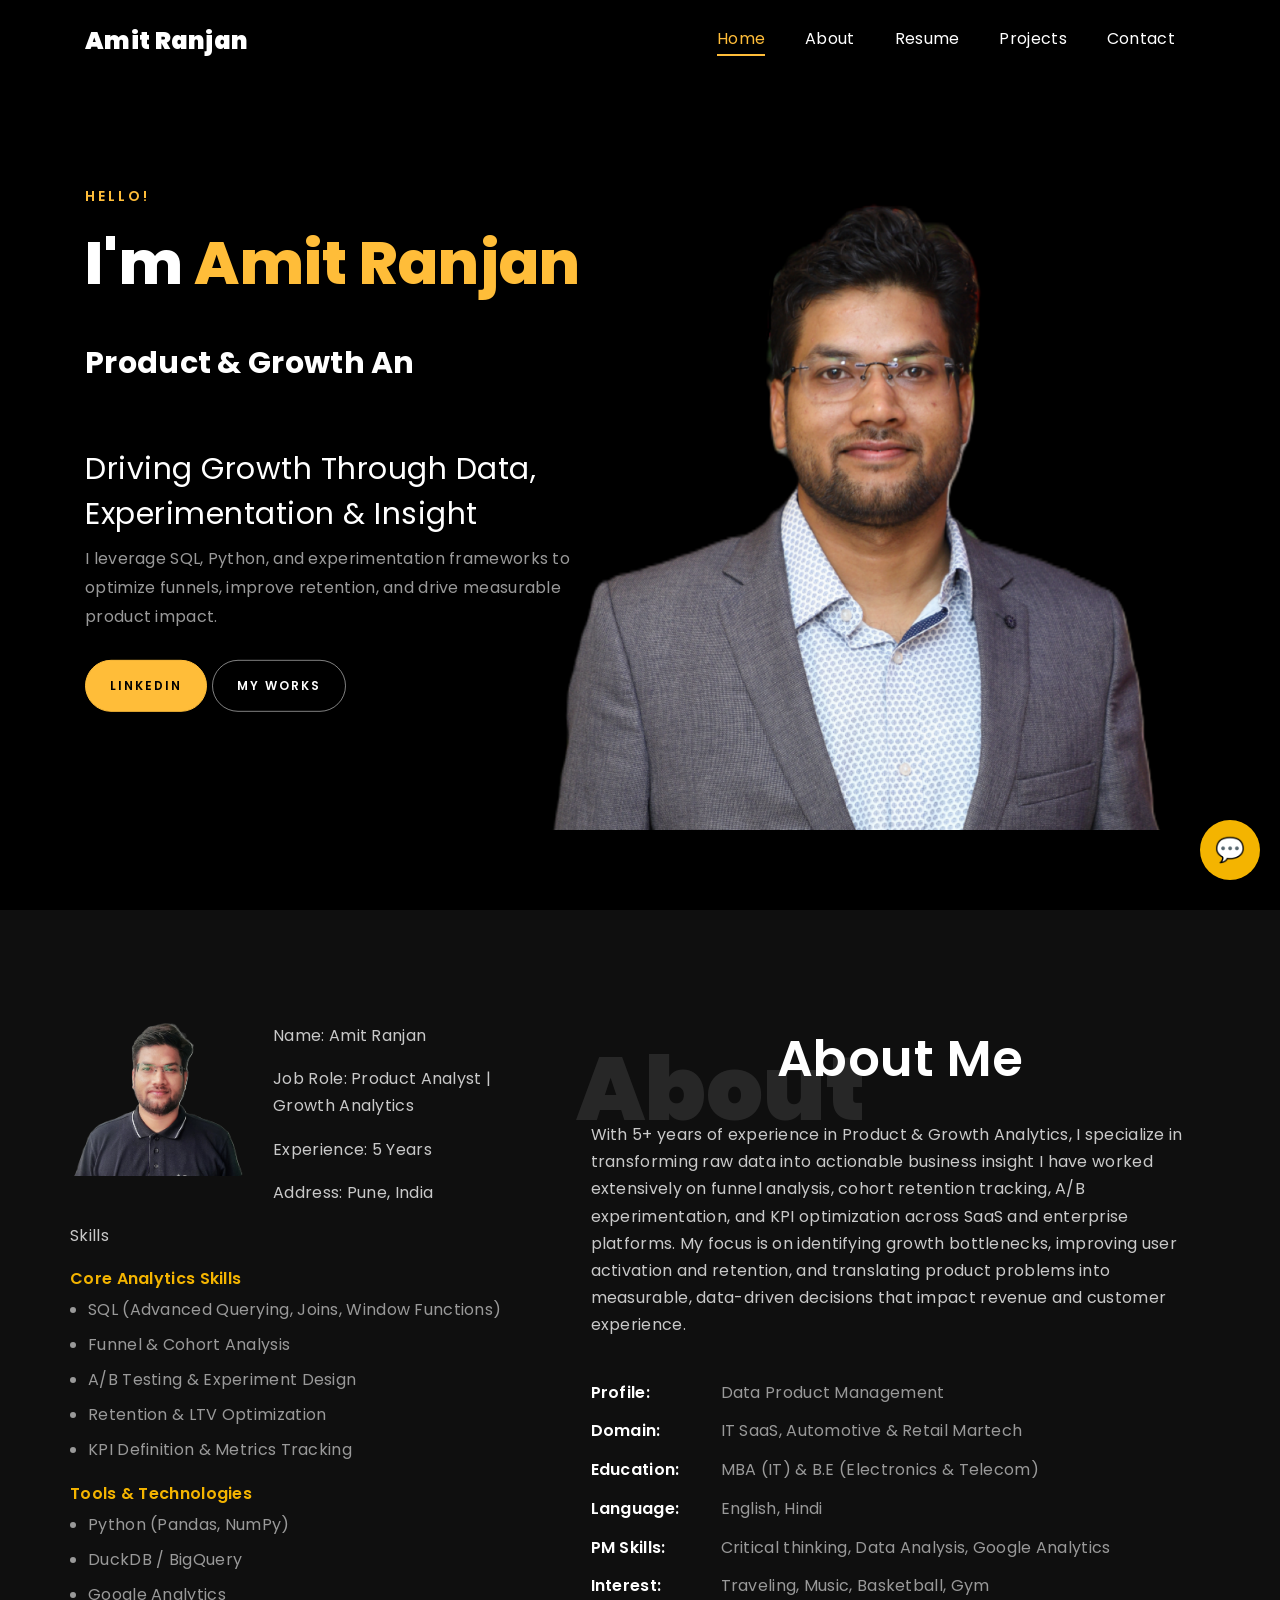
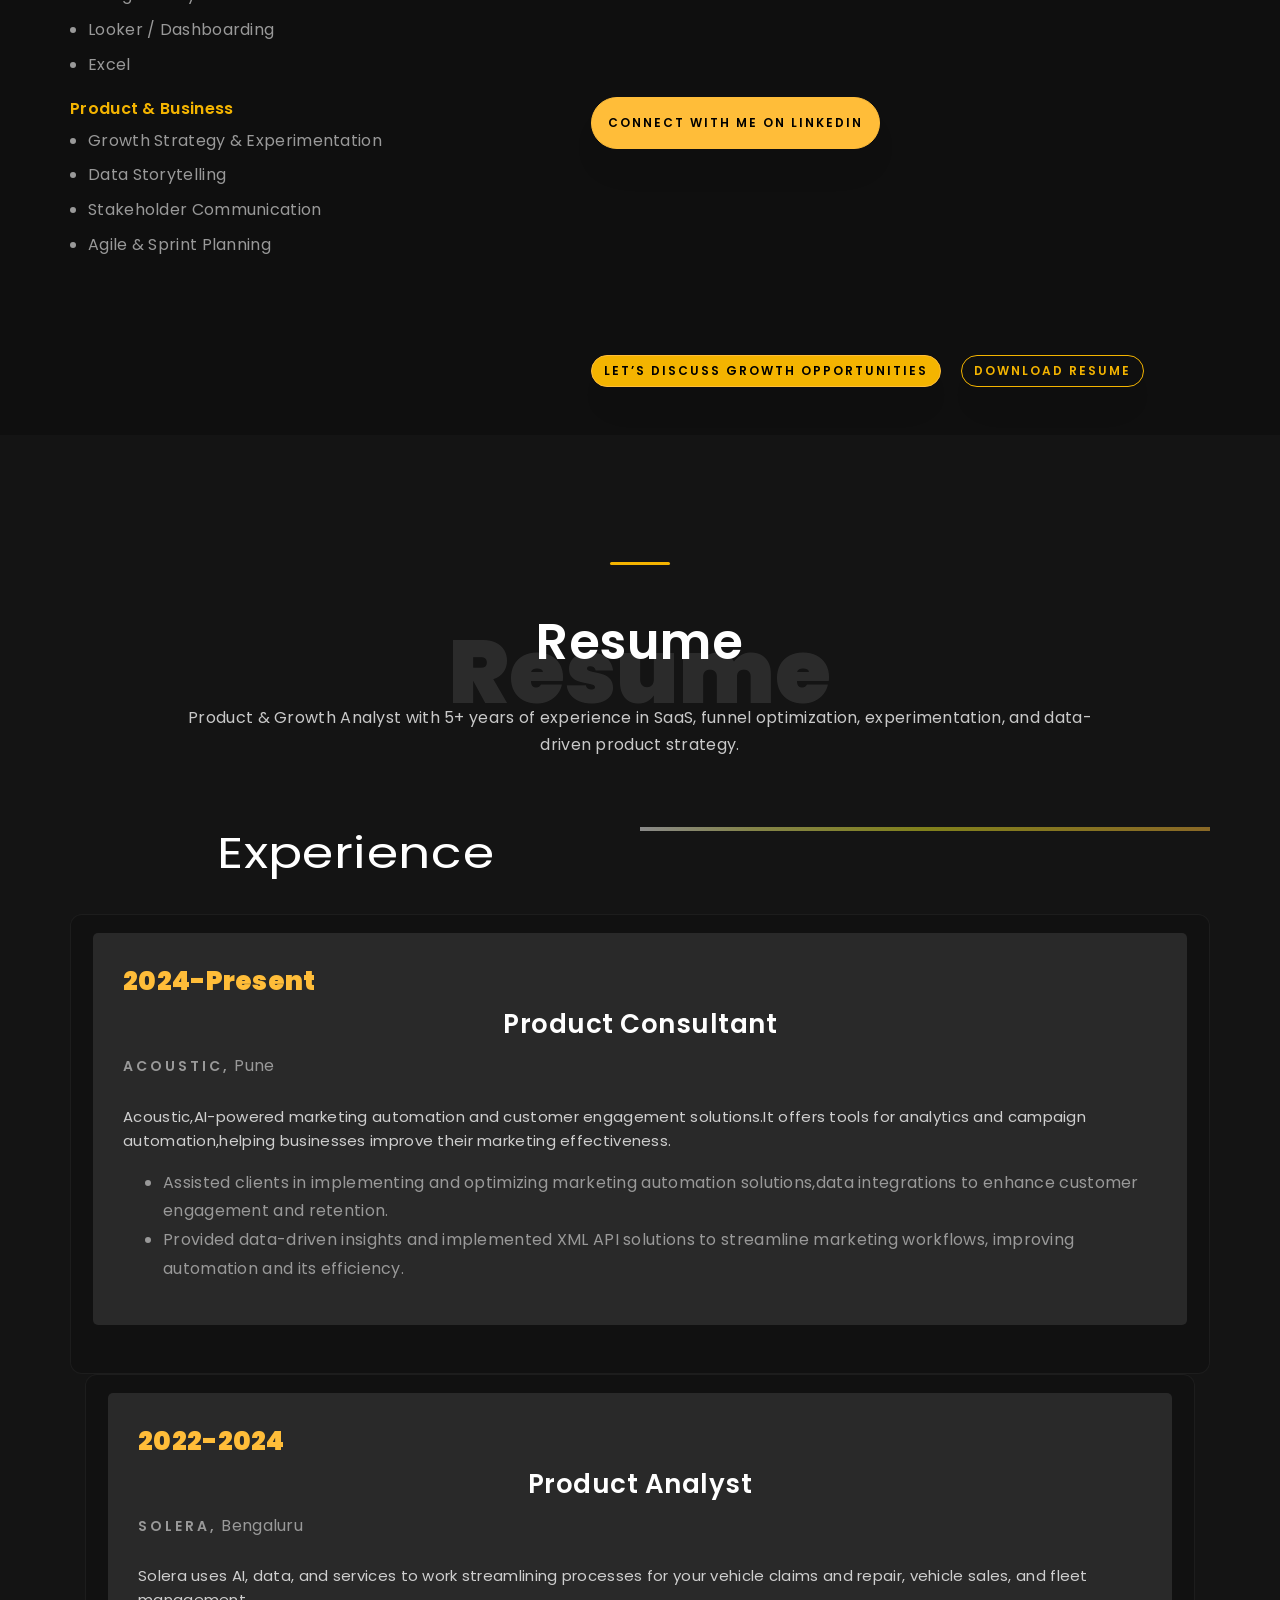
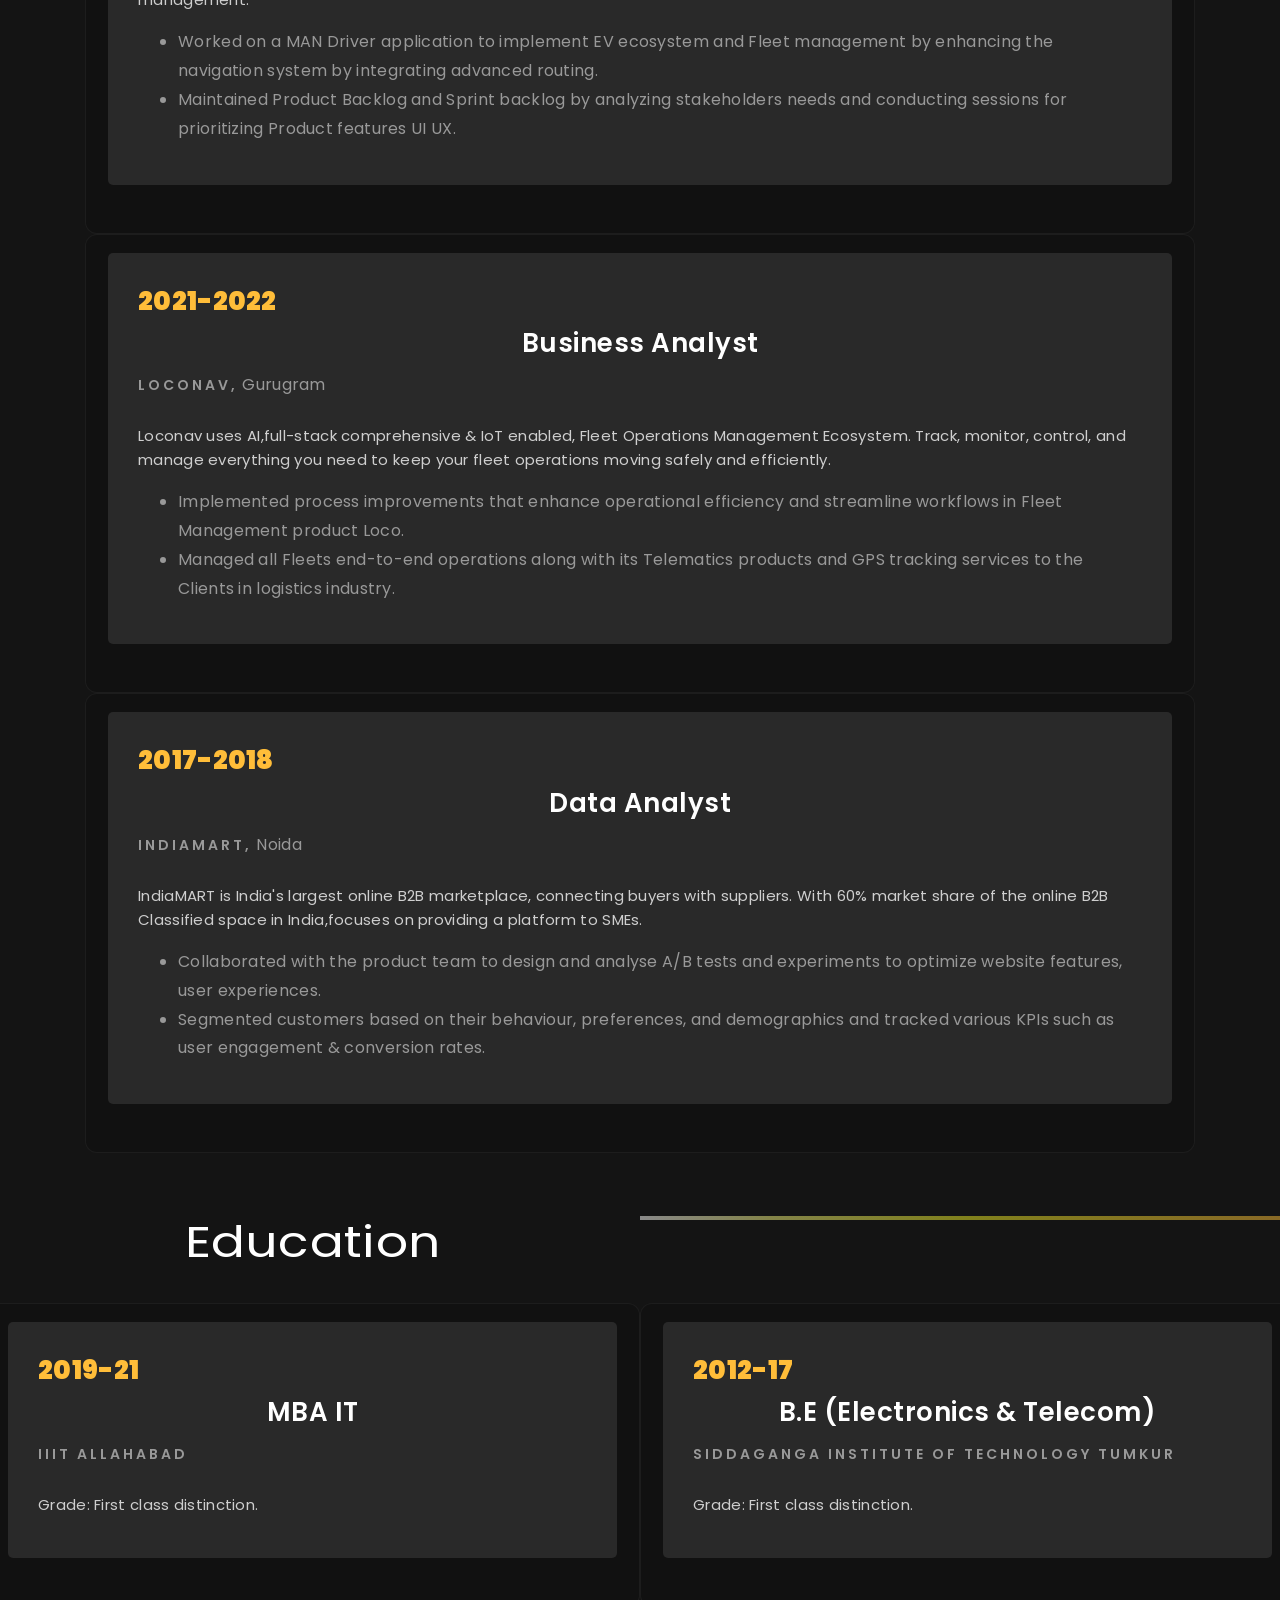
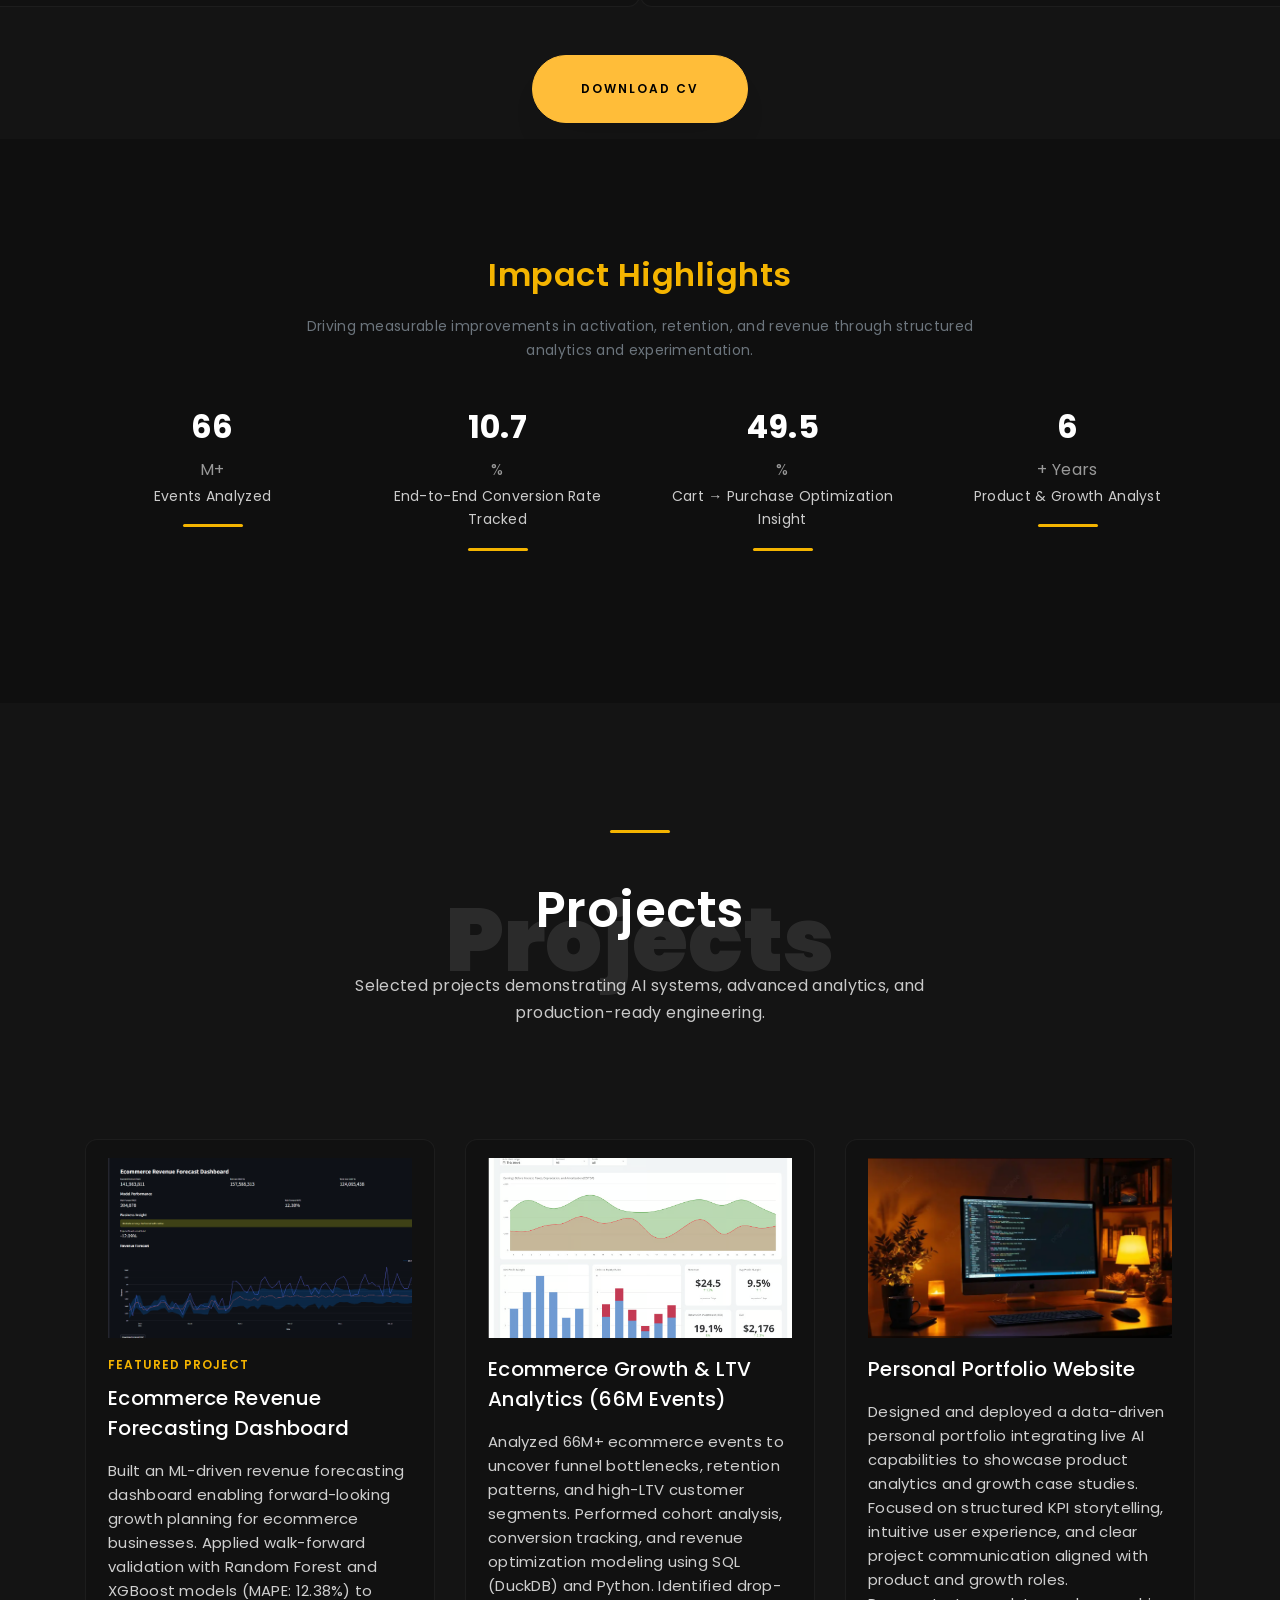
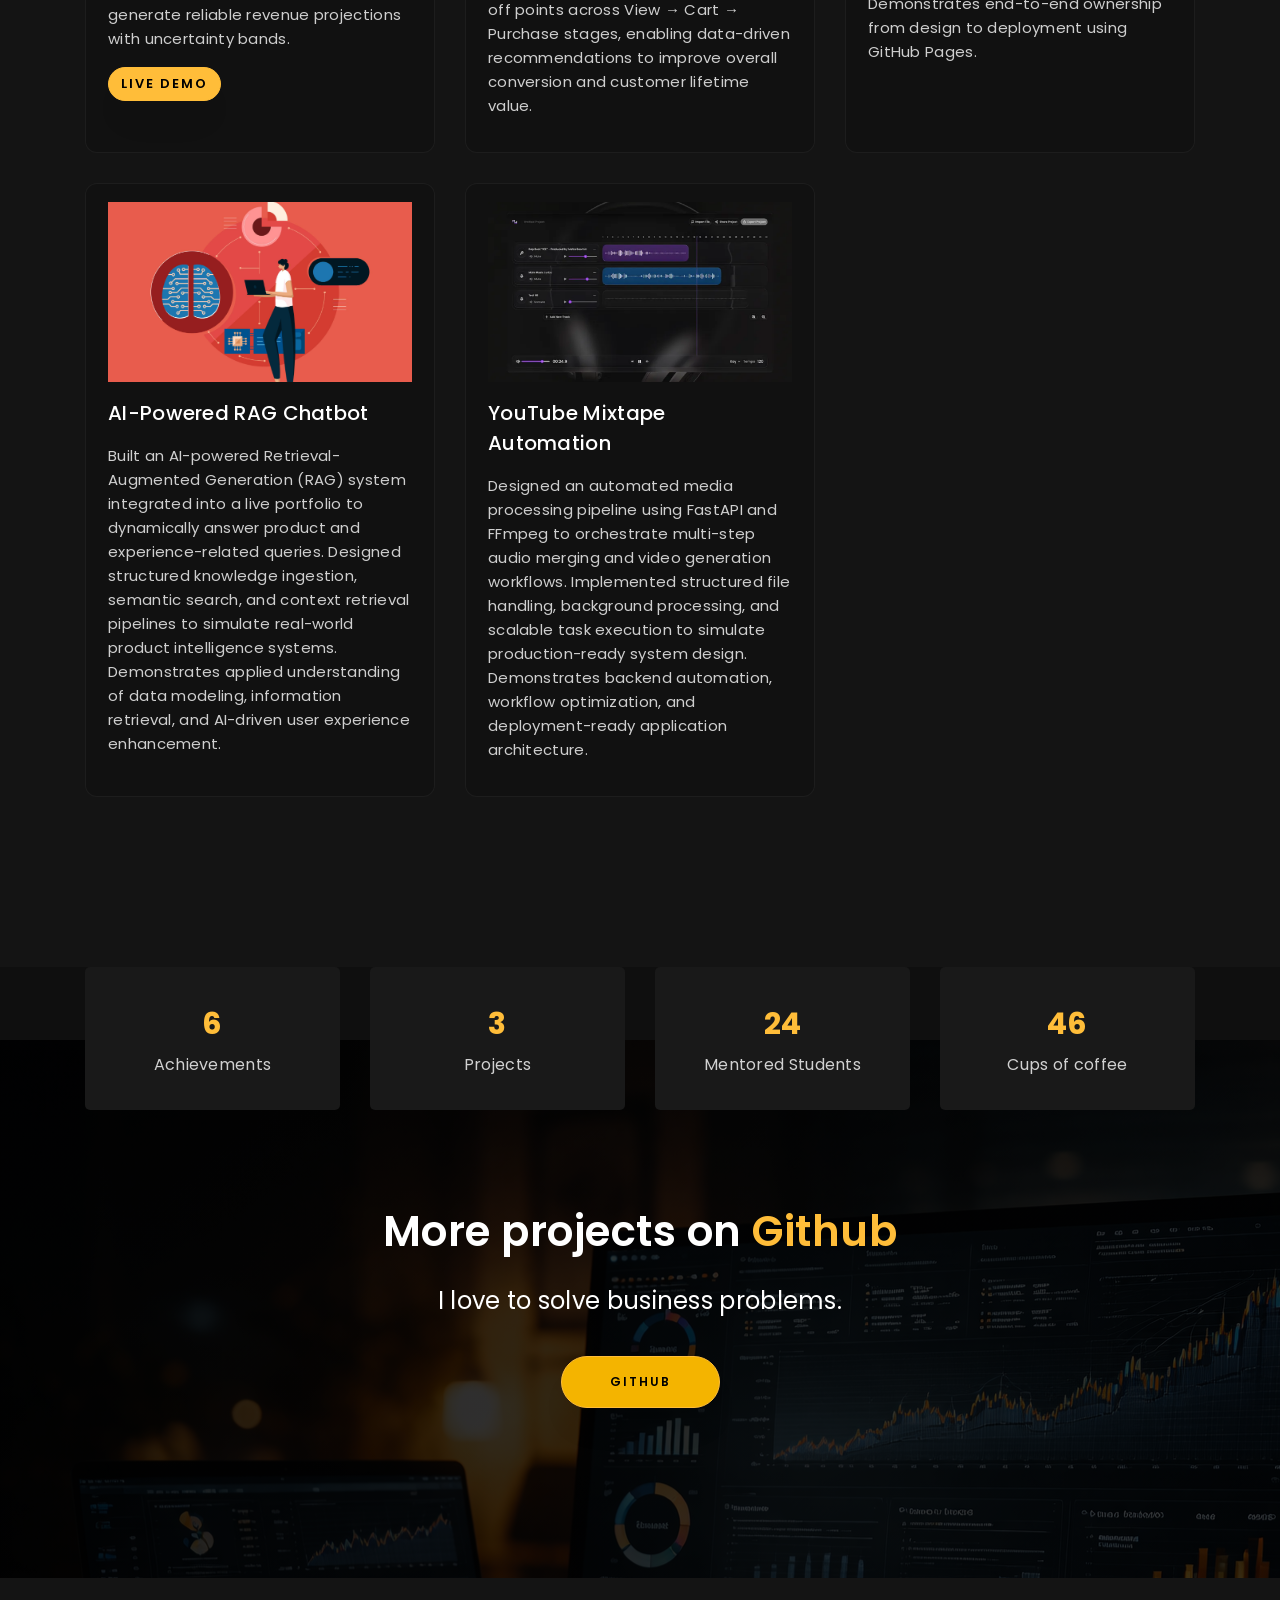
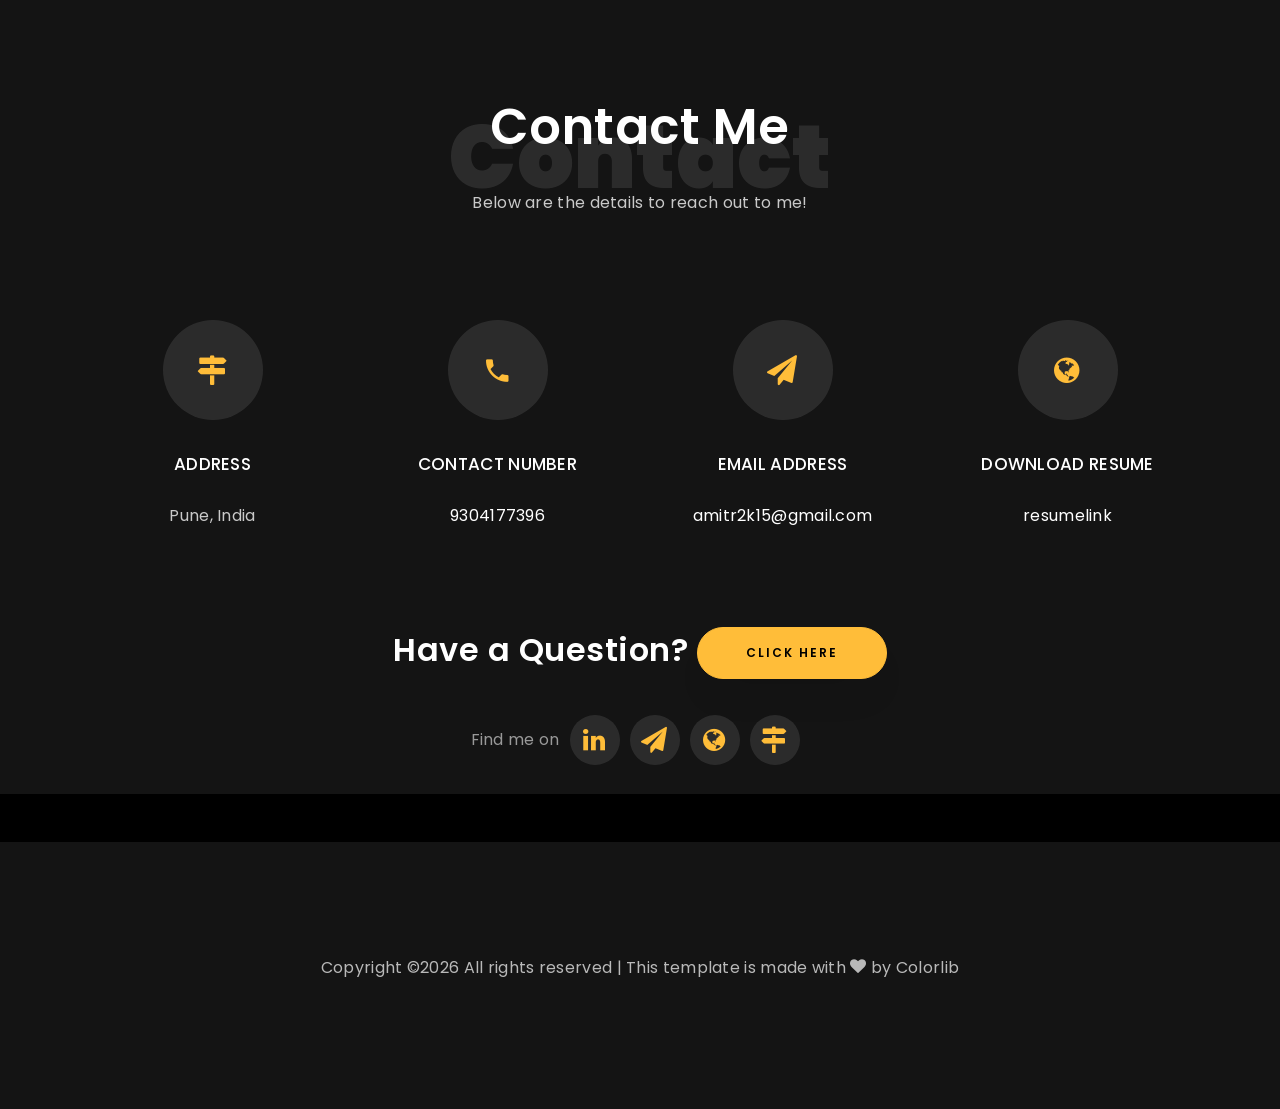
<file: index.html>
<!DOCTYPE html>
<html lang="en">
  <head>
    <title>Amit Ranjan | Product Analyst & Data Science Portfolio</title>

             <meta name="description" content="Amit Ranjan - Product Analyst & aspiring Data Scientist. Portfolio showcasing analytics projects, forecasting models, experimentation lab, and AI systems.">

             <meta name="keywords" content="Amit Ranjan, Product Analyst, Data Scientist, Portfolio, SQL, Python, Product Consultant">

             <meta name="author" content="Amit Ranjan">

             <meta name="robots" content="index, follow">

    <title>Amit Ranjan Portfolio</title>
    <meta charset="utf-8">
    <meta name="viewport" content="width=device-width, initial-scale=1, shrink-to-fit=no">
    
    <link href="https://fonts.googleapis.com/css?family=Poppins:100,200,300,400,500,600,700,800,900" rel="stylesheet">

    <link rel="stylesheet" href="css/open-iconic-bootstrap.min.css">
    <link rel="stylesheet" href="css/animate.css">
    
    <link rel="stylesheet" href="css/owl.carousel.min.css">
    <link rel="stylesheet" href="css/owl.theme.default.min.css">
    <link rel="stylesheet" href="css/magnific-popup.css">

    <link rel="stylesheet" href="css/aos.css">

    <link rel="stylesheet" href="css/ionicons.min.css">
    
    <link rel="stylesheet" href="css/flaticon.css">
    <link rel="stylesheet" href="css/icomoon.css">
    <link rel="stylesheet" href="css/style.css">



<style>

/*======================================
//--//-->   ABOUT
======================================*/

.about-mf .box-shadow-full {
  padding-top: 4rem;
  padding-bottom: 4rem;
}

.about-mf .about-img {
  margin-bottom: 2rem;
}

.about-mf .about-img img {
  margin-left: 10px;
}


.skill-mf .progress {
  /* background-color: #cde1f8; */
  margin: .5rem 0 1.2rem 0;
  border-radius: 0;
  height: .7rem;
}

.skill-mf .progress .progress-bar {
  height: .7rem;
  background-color: #ffbd39;
}


/* Animation styles */
#typing-animation {
  position: relative;
  font-size: 30px;
  font-weight: bold;
  color: rgb(255, 255, 255);
  overflow: hidden;
  white-space: nowrap;
  animation: typing 3s steps(20, end) infinite;
}

#typing-animation:before {
  content: "";
  /* position: absolute; */
  top: 0;
  left: 0;
  width: 0;
  height: 100%;
  background-color: #ccc;
  animation: typing-cursor 0.5s ease-in-out infinite;
}

@keyframes typing {
  from {
    width: 0;
  }
  to {
    width: 100%;
  }
}

@keyframes typing-cursor {
  from {
    width: 5px;
  }
  to {
    width: 0;
  }
}


/* project image zoom effect */

.zoom-effect {
  overflow: hidden;
  transition: transform 0.3s ease-out;
}

.zoom-effect:hover {
  transform: scale(1.1);
}


</style>

  </head>
  <body data-spy="scroll" data-target=".site-navbar-target" data-offset="300">
	  
	  
    <nav class="navbar navbar-expand-lg navbar-dark ftco_navbar ftco-navbar-light site-navbar-target" id="ftco-navbar">
	    <div class="container">
	      <a class="navbar-brand" href="index.html">Amit Ranjan </a>
	      <button class="navbar-toggler js-fh5co-nav-toggle fh5co-nav-toggle" type="button" data-toggle="collapse" data-target="#ftco-nav" aria-controls="ftco-nav" aria-expanded="false" aria-label="Toggle navigation">
	        <span class="oi oi-menu"></span> Menu
	      </button>

	      <div class="collapse navbar-collapse" id="ftco-nav">
	        <ul class="navbar-nav nav ml-auto">
	          <li class="nav-item"><a href="#home-section" class="nav-link"><span>Home</span></a></li>
	          <li class="nav-item"><a href="#about-section" class="nav-link"><span>About</span></a></li>
	          <li class="nav-item"><a href="#resume-section" class="nav-link"><span>Resume</span></a></li>
	          <li class="nav-item"><a href="#project-section" class="nav-link"><span>Projects</span></a></li>
	          <li class="nav-item"><a href="#contact-section" class="nav-link"><span>Contact</span></a></li>
	        </ul>
	      </div>
	    </div>
	  </nav>
	  <section id="home-section" class="hero">
		  <div class="home-slider  owl-carousel">
	       <div class="slider-item ">
	      	<div class="overlay"></div>
	         <div class="container">
	          <div class="row d-md-flex no-gutters slider-text align-items-end justify-content-end" data-scrollax-parent="true">
	          	<div class="one-third js-fullheight order-md-last img" style="background-image:url(images/bg_1.png);">
	          	 <div class="overlay"></div>
	          	</div>
		          <div class="one-forth d-flex  align-items-center ftco-animate" data-scrollax=" properties: { translateY: '70%' }">
		          	<div class="text">
		          		<span class="subheading">Hello! </span>
			            <h1 class="mt-3">I'm <span>Amit Ranjan</span></h1>
						<br>

						<!-- Element to contain animated typing -->
						<span id="typing-animation"></span>

						<script>
						
						// Initialize the typing animation
						const typingAnimationElement = document.getElementById('typing-animation');

						// Create an array of typing text
						const typingTexts = [
						'Product & Growth Analyst  ',
						'Funnel & Retention Specialist  ',
						'Data-Driven Problem Solver   ',
						];

						// Create a function to display the typing animation for a given text
						function playTypingAnimation(text) {
						// Loop through each character and add it to the element
						for (let i = 0; i < text.length; i++) {
							setTimeout(() => {
							typingAnimationElement.textContent += text[i];
							}, i * 200); // Increase the delay to slow down the typing animation
						}

						// Once the animation is complete, reset the text and start over
						setTimeout(() => {
							typingAnimationElement.textContent = '';
							playTypingAnimation(typingTexts[(typingTexts.indexOf(text) + 1) % typingTexts.length]);
						}, text.length * 200);
						}

						// Start the typing animation loop
						playTypingAnimation(typingTexts[0]);

						</script>

                        <br>
						<br>
						<br>
			            <h2>Driving Growth Through Data, Experimentation & Insight</h2>
						<h2 class= "mt=4"></h2>I leverage SQL, Python, and experimentation frameworks to optimize funnels, improve retention, and drive measurable product impact.</h2>
						<!-- <h2 class="d-flex" style="margin-bottom: 0">With over 4 years of experience</h2> -->
						<br> 
						<br>
			            <p><a href="https://www.linkedin.com/in/amitrnjan/" class="btn btn-primary py-3 px-4">linkedin</a> 
						    <a href="https://github.com/amitr2k11" class="btn btn-white btn-outline-white py-3 px-4">My works</a></p>
		            </div>
		          </div>
	        	</div>
	        </div>
	      </div>
		</div>
    </section>



    <section class="ftco-about img ftco-section ftco-no-pb" id="about-section">
    	<div class="container">
			<div class="row">
				<div class="row d-flex align-items-stretch">
				<!-- <div class="row d-flex"> -->
					<div class="col-md-6 col-lg-5 d-flex">
						<div class="img-about img d-flex align-items-stretch">
							<div class="overlay">
								<div class="row">
									<div class="col-sm-6 col-md-5">
									  <div class="about-img">
										<img src="images/about-me.png" class="img-fluid rounded b-shadow-a" alt="">
									  </div>
									</div>
									<!-- Details next to profile image -->
									<div class="col-sm-6 col-md-7">
									  <div class="about-info">
										<p><span class="title-s">Name: </span> <span>Amit Ranjan</span></p>
										<p><span class="title-s">Job Role: </span> <span>Product Analyst | Growth Analytics</span></p>
										<p><span class="title-s">Experience: </span> <span>5 Years </span></p>
										<p><span class="title-s">Address: </span> <span>Pune, India</span></p>
									  </div>
									</div>
								  </div>

								<div class="skill-mf skills-section">
									<p class="title-s">Skills</p>
									<h6>Core Analytics Skills</h6>
                                   <ul>
                                     <li>SQL (Advanced Querying, Joins, Window Functions)</li>
                                     <li>Funnel & Cohort Analysis</li>
                                     <li>A/B Testing & Experiment Design</li>
                                     <li>Retention & LTV Optimization</li>
                                     <li>KPI Definition & Metrics Tracking</li>
                                  </ul>

                                    <h6>Tools & Technologies</h6>
                                    <ul>
                                    <li>Python (Pandas, NumPy)</li>
                                    <li>DuckDB / BigQuery</li>
                                    <li>Google Analytics</li>
                                    <li>Looker / Dashboarding</li>
                                    <li>Excel</li>
                                    </ul>

                                    <h6>Product & Business</h6>
                                    <ul>
                                    <li>Growth Strategy & Experimentation</li>
                                    <li>Data Storytelling</li>
                                    <li>Stakeholder Communication</li>
                                    <li>Agile & Sprint Planning</li>
                                    </ul>
									
								</div>
							</div>
						</div>
					</div>
					
					<div class="col-md-6 col-lg-7 pl-lg-5 pb-5">
						<div class="row justify-content-start pb-3">
							<div class="col-md-12 heading-section ftco-animate">
								
								<h1 class="big">About</h1>
								<h2 class="mb-4">About Me</h2>
								
								<p>With 5+ years of experience in Product & Growth Analytics, I specialize in transforming raw data into actionable business insight
								   I have worked extensively on funnel analysis, cohort retention tracking, A/B experimentation, and KPI optimization across SaaS and enterprise platforms.
								   My focus is on identifying growth bottlenecks, improving user activation and retention, and translating product problems into measurable, data-driven decisions that impact revenue and customer experience.</p>
								<ul class="about-info mt-4 px-md-0 px-2">
									<li class="d-flex"><span>Profile:</span> <span> Data Product Management </span></li>
									<li class="d-flex"><span>Domain:</span> <span> IT SaaS, Automotive &amp; Retail Martech </span></li>
									<li class="d-flex"><span>Education:</span> <span> MBA (IT) &amp; B.E (Electronics & Telecom) </span></li>
									<li class="d-flex"><span>Language:</span> <span>English, Hindi</span></li>
									<li class="d-flex"><span>PM Skills:</span> <span> Critical thinking, Data Analysis, Google Analytics </span></li>
									<li class="d-flex"><span>Interest:</span> <span>Traveling, Music, Basketball, Gym</span></li>
									
								</ul>
							</div>
						</div>
						<div class="counter-wrap ftco-animate d-flex mt-md-1">
							<div class="text">
								<p class="mb-2">
									<!-- <span class="number" data-number="5">0</span> <span>+</span>
									<span>&nbsp; Projects completed</span> -->
								</p>
								<br>
								<br>
								<p><a href="https://www.linkedin.com/in/amitrnjan/" class="btn btn-primary py-3 px-3">Connect with me on LinkedIn</a></p>
                
                                <section id="about">
                                 <div class="badge-base LI-profile-badge" data-locale="en_US" data-size="small" data-theme="dark" data-type="VERTICAL" data-vanity="amitrnjan" data-version="v1"><a class="badge-base__link LI-simple-link" href="https://in.linkedin.com/in/amitrnjan?trk=profile-badge"></a></div> 
                                </section>
								                <div class="hero-buttons">
                                <a href="#contact-section" class="btn btn-primary mr-3">
                                 Let’s Discuss Growth Opportunities
                                </a>
                                <a href="https://drive.google.com/file/d/1_5BKJ3iP6XTJWyXOpWBhDGt_jhYhYXKq/view?usp=sharing" class="btn btn-outline-light" download>
                                  Download Resume
                                </a>
                                </div>
							</div>
						</div>
					</div>
				</div>
			</div>
		</div>
    </section>
    <section class="ftco-section ftco-no-pb" id="resume-section">
      <div class="section-divider"></div>
    	<div class="container">
    		<div class="row justify-content-center pb-5">
          <div class="col-md-10 heading-section text-center ftco-animate">
          	<h1 class="big big-2">Resume</h1>
            <h2 class="mb-4">Resume</h2>
            <p>Product & Growth Analyst with 5+ years of experience in SaaS, funnel optimization, experimentation, and data-driven product strategy.</p>
          </div>
        </div>

		<div class="row">
			<h1 class="big-4">Experience</h1>
			<div class="underline"></div>
		</div>
		<br>
		
		<div class="row">
			<div class="col-md-12 project-card">
				<div class="resume-wrap ftco-animate">
					<span class="date">2024-Present</span>
					<h2>Product Consultant</h2>
					<span class="position">Acoustic,</span>
					<span class="mt-4">Pune</span>
					<p class="mt-4">Acoustic,AI-powered marketing automation and customer engagement solutions.It offers tools for analytics and campaign automation,helping businesses improve their marketing effectiveness.
						<ul>
							<li>Assisted clients in implementing and optimizing marketing automation solutions,data integrations to enhance customer engagement and retention.</li>
							<li>Provided data-driven insights and implemented XML API solutions to streamline marketing workflows, improving automation and its efficiency.</li>
						</ul>
					</p>
				</div>

			</div>

				<!--<div class="col-md-12 project-card">
					<div class="resume-wrap ftco-animate">
						<span class="date">2023-2024</span>
						<h2>Product Analyst</h2>
						<span class="position">Rwazi,</span>
						<span class="mt-4">US Remote</span>
						<p class="mt-4">Rwazi,A hyper-local market intelligence platform that provides brands with actionable data on who is buying what, for how much, from where, when, and why and real time actionable data.
							<ul>
								<li>Implemented the Google Analytics 4 for the mobile application to track all the user's activition rate in completing the sign-up workflow.</li>
								<li>Handled the mappers support system to provide overall assistance to the users & Involved in creating the survey and publish it through.</li>
							</ul>
						</p>
					</div>-->

				</div>

				<div class="col-md-12 project-card">
					<div class="resume-wrap ftco-animate">
						<span class="date">2022-2024</span>
						<h2>Product Analyst</h2>
						<span class="position">Solera,</span>
						<span class="mt-4">Bengaluru</span>
						<p class="mt-4">Solera uses AI, data, and services to work streamlining processes for your vehicle claims and repair, vehicle sales, and fleet management.
							<ul>
								<li>Worked on a MAN Driver application to implement EV ecosystem and Fleet management by enhancing the navigation system by integrating advanced routing.</li>
								<li>Maintained Product Backlog and Sprint backlog by analyzing stakeholders needs and conducting sessions for prioritizing Product features UI UX.</li>
							</ul>
						</p>
					</div>

				</div>

				<div class="col-md-12 project-card">
					<div class="resume-wrap ftco-animate">
						<span class="date">2021-2022</span>
						<h2>Business Analyst</h2>
						<span class="position">Loconav,</span>
						<span class="mt-4">Gurugram</span>
						<p class="mt-4">Loconav uses AI,full-stack comprehensive & IoT enabled, Fleet Operations Management Ecosystem. Track, monitor, control, and manage everything you need to keep your fleet operations moving safely and efficiently.
							<ul>
								<li> Implemented process improvements that enhance operational efficiency and streamline workflows in Fleet Management product Loco.</li>
								<li>Managed all Fleets end-to-end operations along with its Telematics products and GPS tracking services to the Clients in logistics industry.</li>
							</ul>
						</p>
					</div>

				</div>

				<div class="col-md-12 project-card">
					<div class="resume-wrap ftco-animate">
						<span class="date">2017-2018</span>
						<h2>Data Analyst</h2>
						<span class="position">IndiaMart,</span>
						<span class="mt-4">Noida</span>
						<p class="mt-4">IndiaMART is India's largest online B2B marketplace, connecting buyers with suppliers. With 60% market share of the online B2B Classified space in India,focuses on providing a platform to SMEs.
							<ul>
								<li>Collaborated with the product team to design and analyse A/B tests and experiments to optimize website features, user experiences.</li>
								<li>Segmented customers based on their behaviour, preferences, and demographics and  tracked various KPIs such as user engagement & conversion rates.</li>
							</ul>
						</p>
					</div>

				</div>

			</div>

		<br>
		
		<br>

		<div class="row">
			<h1 class="big-4">Education</h1>
			<div class="underline"></div>
		</div>
		<br>
		
			<div class="row">
    			<div class="col-md-6 project-card">
    				<div class="resume-wrap ftco-animate">
    					<span class="date">2019-21</span>
    					<h2>MBA IT </h2>
    					<span class="position">IIIT Allahabad</span>
    					<p class="mt-4">Grade: First class distinction.</p>
    				</div>
    			</div>

    			<div class="col-md-6 project-card">
    				<div class="resume-wrap ftco-animate">
    					<span class="date">2012-17</span>
    					<h2>B.E (Electronics & Telecom) </h2>
    					<span class="position">Siddaganga Institute of Technology Tumkur</span>
    					<p class="mt-4">Grade: First class distinction.</p>
    				</div>
				</div>
    		</div>

    		<div class="row justify-content-center mt-5">
    			<div class="col-md-6 text-center ftco-animate">
    				<p><a href="https://drive.google.com/file/d/1_5BKJ3iP6XTJWyXOpWBhDGt_jhYhYXKq/view?usp=sharing" class="btn btn-primary py-4 px-5">Download CV</a></p>
    			</div>
    		</div>
    	</div>
    </section>
 
	<section class="ftco-section impact-section">
  <div class="container">
    <div class="row justify-content-center mb-4">
      <div class="col-md-8 text-center">
        <h2 class="mb-3">Impact Highlights</h2>
        <p class="text-muted">Driving measurable improvements in activation, retention, and revenue through structured analytics and experimentation.</p>
      </div>
    </div>

    <div class="row text-center">

      <div class="col-md-3">
        <h3 class="counter" data-target="66">0</h3><span>M+</span>
        <p>Events Analyzed</p>
		<div class="section-divider"></div>
      </div>

      <div class="col-md-3">
        <h3 class="counter" data-target="10.7">0</h3><span>%</span>
        <p>End-to-End Conversion Rate Tracked</p>
		<div class="section-divider"></div>
      </div>

      <div class="col-md-3">
        <h3 class="counter" data-target="49.5">0</h3><span>%</span>
        <p>Cart → Purchase Optimization Insight</p>
		<div class="section-divider"></div>
	  </div>

	  <div class="col-md-3">
        <h3 class="counter" data-target="6">0</h3><span>+ Years</span>
        <p>Product & Growth Analyst</p>
		<div class="section-divider"></div>
	  </div>

    </div>
  </div>
</section>
    <section class="ftco-section" id="project-section">
      <div class="section-divider"></div>
      <div class="container">
        <div class="row justify-content-center mb-5 pb-5">
          <div class="col-md-7 heading-section text-center ftco-animate">
            <h1 class="big big-2">Projects</h1>
            <h2 class="mb-4">Projects</h2>
            <p>Selected projects demonstrating AI systems, advanced analytics, and production-ready engineering.</p>
          </div>
        </div>
    <div class="row d-flex">

       <!-- Project 1: Ecommerce forecasting Project -->
               <div class="col-lg-4 col-md-6 d-flex ftco-animate">
                 <div class="blog-entry justify-content-end project-card">
                 <a href="https://github.com/amitr2k11/ecommerce-revenue-forecast-dashboard.git" 
                   class="block-20 zoom-effect" 
                   style="background-image: url('images/forecast.jpg');">
             </a>
                 <div class="text mt-3 float-right d-block">
                  <span class="featured-label">FEATURED PROJECT</span>
                <h3 class="heading">
               <a href="https://github.com/amitr2k11/ecommerce-revenue-forecast-dashboard.git">
                 Ecommerce Revenue Forecasting Dashboard
              </a>
             </h3>
              <p>
                Built an ML-driven revenue forecasting dashboard enabling forward-looking growth planning for ecommerce businesses. 
                Applied walk-forward validation with Random Forest and XGBoost models (MAPE: 12.38%) to generate reliable revenue projections with uncertainty bands.
			        </p>
              <div class="project-buttons">
                   <a href="https://ecommerce-revenue-forecast-dashboard-mhkbgykvz6zs8bnvt8ji4f.streamlit.app/" target="_blank" class="btn btn-primary btn-sm">
                    Live Demo
                   </a>
              </div>
                </div>
              </div>
            </div>

		      <!-- Project 2: Ecommerce Growth Analytics -->
               <div class="col-lg-4 col-md-6 d-flex ftco-animate">
                 <div class="blog-entry justify-content-end project-card">
                 <a href="https://github.com/amitr2k11/ecommerce-growth-analytics" 
                   class="block-20 zoom-effect" 
                   style="background-image: url('images/ecommerce.jpg');">
             </a>
                 <div class="text mt-3 float-right d-block">
                <h3 class="heading">
               <a href="https://github.com/amitr2k11/ecommerce-growth-analytics">
                 Ecommerce Growth & LTV Analytics (66M Events)
              </a>
             </h3>
              <p>
                Analyzed 66M+ ecommerce events to uncover funnel bottlenecks, retention patterns, and high-LTV customer segments.
				Performed cohort analysis, conversion tracking, and revenue optimization modeling using SQL (DuckDB) and Python.
				Identified drop-off points across View → Cart → Purchase stages, enabling data-driven recommendations to improve overall conversion and customer lifetime value.
			   </p>
                </div>
              </div>
            </div>


           <!-- Project 3: Portfolio Website -->
            <div class="col-lg-4 col-md-6 d-flex ftco-animate">
             <div class="blog-entry justify-content-end project-card">
                  <a href="https://amitr2k11.github.io/amit/" 
                   class="block-20 zoom-effect" 
               style="background-image: url('images/portfolio.jpg');">
                 </a>
             <div class="text mt-3 float-right d-block">
            <h3 class="heading">
            <a href="https://amitr2k11.github.io/amit/">
                Personal Portfolio Website
                  </a>
                  </h3>
                <p>
                 Designed and deployed a data-driven personal portfolio integrating live AI capabilities to showcase product analytics and growth case studies.
				 Focused on structured KPI storytelling, intuitive user experience, and clear project communication aligned with product and growth roles.
				 Demonstrates end-to-end ownership from design to deployment using GitHub Pages.
                </p>
            </div>
            </div>
          </div>

  <!-- Project 4: RAG Chatbot -->
  <div class="col-lg-4 col-md-6 d-flex ftco-animate">
    <div class="blog-entry justify-content-end project-card">
      <a href="https://github.com/amitr2k11/RAG-Portfolio-Backend" 
         class="block-20 zoom-effect" 
         style="background-image: url('images/rag.jpg');">
      </a>
      <div class="text mt-3 float-right d-block">
        <h3 class="heading">
          <a href="https://github.com/amitr2k11/RAG-Portfolio-Backend">
            AI-Powered RAG Chatbot
          </a>
        </h3>
        <p>
          Built an AI-powered Retrieval-Augmented Generation (RAG) system integrated into a live portfolio to dynamically answer product and experience-related queries.
		  Designed structured knowledge ingestion, semantic search, and context retrieval pipelines to simulate real-world product intelligence systems.
		  Demonstrates applied understanding of data modeling, information retrieval, and AI-driven user experience enhancement.
        </p>
      </div>
    </div>
  </div>

    <!-- Project 5: YouTube Mixtape Automation -->
<div class="col-lg-4 col-md-6 d-flex ftco-animate">
  <div class="blog-entry justify-content-end project-card">
    <a href="https://github.com/amitr2k11/youtube-mixtape-automation" 
       class="block-20 zoom-effect" 
       style="background-image: url('images/mixtape.jpg');">
    </a>
    <div class="text mt-3 float-right d-block">
      <h3 class="heading">
        <a href="https://github.com/amitr2k11/youtube-mixtape-automation">
          YouTube Mixtape Automation
        </a>
      </h3>
      <p>
        Designed an automated media processing pipeline using FastAPI and FFmpeg to orchestrate multi-step audio merging and video generation workflows.
		Implemented structured file handling, background processing, and scalable task execution to simulate production-ready system design.
		Demonstrates backend automation, workflow optimization, and deployment-ready application architecture.
      </p>
    </div>
  </div>
</div>

</div>
	<br>
			
		 </div>
    </section>

	<section class="ftco-section ftco-no-pt ftco-no-pb ftco-counter img" id="section-counter">
      <div class="container">
		<div class="row d-md-flex align-items-center">
          <div class="col-md d-flex justify-content-center counter-wrap ftco-animate">
            <div class="block-18">
              <div class="text">
                <strong class="number" data-number="20">0</strong>
                <span>Achievements</span>
              </div>
            </div>
          </div>
          <div class="col-md d-flex justify-content-center counter-wrap ftco-animate">
            <div class="block-18">
              <div class="text">
                <strong class="number" data-number="10">0</strong>
                <span>Projects</span>
              </div>
            </div>
          </div>
          <div class="col-md d-flex justify-content-center counter-wrap ftco-animate">
            <div class="block-18">
              <div class="text">
                <strong class="number" data-number="80">0</strong>
                <span>Mentored Students</span>
              </div>
            </div>
          </div>
          <div class="col-md d-flex justify-content-center counter-wrap ftco-animate">
            <div class="block-18">
              <div class="text">
                <strong class="number" data-number="150">0</strong>
                <span>Cups of coffee</span>
              </div>
            </div>
          </div>
        </div>
      </div>
	
	  <div class="ftco-section ftco-hireme img margin-top projects-banner" style="background-image: url(images/analytics-cover.jpg)">
			<!-- <div class="container"> -->
				<div class="row justify-content-center">
					<div class="col-md-7 ftco-animate text-center">
						<h2>More projects on<span> Github  </span> </h2>
						<div class="heading"> <h4> I love to solve business problems. </h4>
						<br>
						<p><a href="https://github.com/amitr2k11" class="btn btn-primary py-3 px-5">GitHub</a></p>
						</div>
					</div>
				</div>
			<!-- </div> -->
		</div>
	</section>
    <section class="ftco-section contact-section ftco-no-pb" id="contact-section">
      <div class="container">
      	<div class="row justify-content-center mb-5 pb-3">
          <div class="col-md-7 heading-section text-center ftco-animate">
            <h1 class="big big-2">Contact</h1>
            <h2 class="mb-4">Contact Me</h2>
            <p>Below are the details to reach out to me!</p>
          </div>
        </div>

        <div class="row d-flex contact-info mb-5">
          <div class="col-md-6 col-lg-3 d-flex ftco-animate">
          	<div class="align-self-stretch box p-4 text-center">
          		<div class="icon d-flex align-items-center justify-content-center">
          			<span class="icon-map-signs"></span>
          		</div>
          		<h3 class="mb-4">Address</h3>
	            <p>Pune, India</p>
	          </div>
          </div>
          <div class="col-md-6 col-lg-3 d-flex ftco-animate">
          	<div class="align-self-stretch box p-4 text-center">
          		<div class="icon d-flex align-items-center justify-content-center">
          			<span class="icon-phone2"></span>
          		</div>
          		<h3 class="mb-4">Contact Number</h3>
	            <p><a href="tel://0101010101">9304177396</a></p>
	          </div>
          </div>
          <div class="col-md-6 col-lg-3 d-flex ftco-animate">
          	<div class="align-self-stretch box p-4 text-center">
          		<div class="icon d-flex align-items-center justify-content-center">
          			<span class="icon-paper-plane"></span>
          		</div>
          		<h3 class="mb-4">Email Address</h3>
	            <p><a href="mailto:info@yoursite.com">amitr2k15@gmail.com</a></p>
	          </div>
          </div>
          <div class="col-md-6 col-lg-3 d-flex ftco-animate">
          	<div class="align-self-stretch box p-4 text-center">
          		<div class="icon d-flex align-items-center justify-content-center">
          			<span class="icon-globe"></span>
          		</div>
          		<h3 class="mb-4">Download Resume</h3>
	            <p><a href="https://drive.google.com/file/d/1_5BKJ3iP6XTJWyXOpWBhDGt_jhYhYXKq/view?usp=sharing">resumelink</a></p>
	          </div>
          </div>

		  <div class="container">
			<br>
			<br>
			<div class="row justify-content-center">
				<div class="col-md-7 ftco-animate text-center">
					<h2>Have a <span> Question?  </span> <a href="https://docs.google.com/forms/d/e/1FAIpQLSff6OpBUi1QQVUAE4bfv4hPo0HGi1BEGAaNIU8H9kfJksap4A/viewform?usp=sharing" class="btn btn-primary py-3 px-5">Click Here</a> </h2>
				</div>
			</div>
				<br>
					<ul class="ftco-footer-social list-unstyled d-flex justify-content-center align-items-center mb-0">
					  <li class="ftco-animate normal-txt">Find me on  </li>
					  <!-- <li class="ftco-animate"><a href="https://www.youtube.com/@RishabhMishraOfficial"><span class="icon-youtube"></span></a></li> -->
					  <li class="ftco-animate"><a href="https://www.linkedin.com/in/amitrnjan/"><span class="icon-linkedin"></span></a></li>  
					  <!-- <li class="ftco-animate"><a href="https://twitter.com/rishabhnmishra"><span class="icon-twitter"></span></a></li> --> 
				      <li class="ftco-animate"><a href="https://www.researchgate.net/profile/Amit_Ranjan24"><span class="icon-paper-plane"></span></a></li>
					  <li class="ftco-animate"><a href="https://papers.ssrn.com/sol3/cf_dev/AbsByAuth.cfm?per_id=4760819"><span class="icon-globe"></span></a></li>
					  <li class="ftco-animate"><a href="https://www.hackerrank.com/profile/amitr2k15"><span class="icon-map-signs"></span></a></li>
					</ul>
				<br>
		   </div>
   </div>
 </section>


 
	
    <footer class="ftco-footer ftco-section">
		<div class="container">
		  <div class="row">
			<div class="col-md-12 text-center">
  
			  <p><!-- Link back to Colorlib can't be removed. Template is licensed under CC BY 3.0. -->
	Copyright &copy;<script>document.write(new Date().getFullYear());</script> All rights reserved | This template is made with <i class="icon-heart color-danger" aria-hidden="true"></i> by <a href="https://colorlib.com" target="_blank">Colorlib</a>
	<!-- Link back to Colorlib can't be removed. Template is licensed under CC BY 3.0. --></p>
			</div>
		  </div>
		</div>
	  </footer>


  <!-- loader -->
  <div id="ftco-loader" class="show fullscreen"><svg class="circular" width="48px" height="48px"><circle class="path-bg" cx="24" cy="24" r="22" fill="none" stroke-width="4" stroke="#eeeeee"/><circle class="path" cx="24" cy="24" r="22" fill="none" stroke-width="4" stroke-miterlimit="10" stroke="#F96D00"/></svg></div>


  <script src="js/jquery.min.js"></script>
  <script src="js/jquery-migrate-3.0.1.min.js"></script>
  <script src="js/popper.min.js"></script>
  <script src="js/bootstrap.min.js"></script>
  <script src="js/jquery.easing.1.3.js"></script>
  <script src="js/jquery.waypoints.min.js"></script>
  <script src="js/jquery.stellar.min.js"></script>
  <script src="js/owl.carousel.min.js"></script>
  <script src="js/jquery.magnific-popup.min.js"></script>
  <script src="js/aos.js"></script>
  <script src="js/jquery.animateNumber.min.js"></script>
  <script src="js/scrollax.min.js"></script>
  
  <script src="js/main.js"></script>

<div id="chatbox" class="chatbox">
<!-- CHATBOT STYLES -->
<style>

#chat-header {
  background: #f4b400;
  color: #000;
  padding: 10px;
  font-weight: bold;
  border-radius: 10px 10px 0 0;
}

#chat-messages {
  height: 260px;
  padding: 10px;
  overflow-y: auto;
  font-size: 14px;
  white-space: pre-wrap;
  word-wrap: break-word;
  line-height: 1.5;
}

.user-msg {
  color: #ffd24d;
  margin-bottom: 8px;
}

.bot-msg {
  color: #ffffff;
  margin-bottom: 10px;
}

#chat-input-area {
  display: flex;
  border-top: 1px solid #333;
}

#chat-input {
  flex: 1;
  padding: 8px;
  border: none;
  outline: none;
}

#chat-input-area button {
  background: #f4b400;
  border: none;
  padding: 8px 12px;
  cursor: pointer;
  font-weight: bold;
}

#chatbot button {
  margin: 4px;
  padding: 4px 6px;
  font-size: 12px;
  cursor: pointer;
}
/* ============================= */
/* MOBILE RESPONSIVE FIX */
/* ============================= */

@media (max-width: 768px) {

  #chatbot {
    width: 92%;
    right: 4%;
    bottom: 15px;
    max-height: 75vh;
  }

  #chat-messages {
    height: 45vh;
  }

  #chat-header {
    font-size: 16px;
    padding: 12px;
  }

  #chat-input {
    font-size: 14px;
  }

  #chatbot button {
    font-size: 12px;
    padding: 6px 8px;
  }
}

</style>

<!-- CHATBOT UI -->
<div id="chatbot">
  <div id="chat-header">Ask About Amit</div>

  <div id="chat-messages"></div>

  <div style="padding:8px;">
    <button onclick="sendPreset('Who is Amit Ranjan?')">Who is Amit?</button>
    <button onclick="sendPreset('Which company does Amit work for?')">Company</button>
    <button onclick="sendPreset('What experience does Amit have?')">Experience</button>
  </div>

  <div id="chat-input-area">
    <input id="chat-input" placeholder="Ask about Amit..." />
    <button onclick="sendMessage()">Send</button>
  </div>
</div>

<!-- CHATBOT SCRIPT -->
<script>
const chatBox = document.getElementById("chat-messages");
const input = document.getElementById("chat-input");

function typeText(element, text, speed = 15) {
  element.textContent = "";
  let i = 0;
  const interval = setInterval(() => {
    element.textContent += text.charAt(i);
    i++;
    if (i >= text.length) clearInterval(interval);
  }, speed);
}

function appendMessage(sender, text, isBot = false) {
  const msg = document.createElement("div");
  msg.innerHTML = `<b>${sender}:</b> `;
  chatBox.appendChild(msg);

  if (isBot) {
    const span = document.createElement("span");
    msg.appendChild(span);
    typeText(span, text);
  } else {
    msg.innerHTML += text;
  }

  chatBox.scrollTop = chatBox.scrollHeight;
}

async function sendMessage() {
  const userMsg = input.value.trim();
  if (!userMsg) return;

  appendMessage("You", userMsg);
  input.value = "";

  const response = await fetch(
    "https://translator-forge-pencil-levy.trycloudflare.com/chat",
    {
      method: "POST",
      headers: { "Content-Type": "application/json" },
      body: JSON.stringify({ question: userMsg })
    }
  );

  const data = await response.json();
  appendMessage("Bot", data.answer, true);
}

function sendPreset(text) {
  input.value = text;
  sendMessage();
}
</script>

</div>

<script>
const counters = document.querySelectorAll('.counter');

const animateCounters = () => {
  counters.forEach(counter => {
    const target = +counter.getAttribute('data-target');
    const increment = target / 100;

    const updateCount = () => {
      const current = +counter.innerText;
      if (current < target) {
        counter.innerText = (current + increment).toFixed(1);
        setTimeout(updateCount, 20);
      } else {
        counter.innerText = target;
      }
    };

    updateCount();
  });
};
window.addEventListener('load', animateCounters);
</script>
<script src="https://platform.linkedin.com/badges/js/profile.js" async defer type="text/javascript"></script>

<button id="chat-toggle" class="chat-toggle">
    💬
</button>
<script>
const toggleBtn = document.getElementById("chat-toggle");
const chatbox = document.getElementById("chatbox");

toggleBtn.addEventListener("click", () => {
    chatbox.style.display =
        chatbox.style.display === "block" ? "none" : "block";
});
</script>
  </body>
</html>
</file>
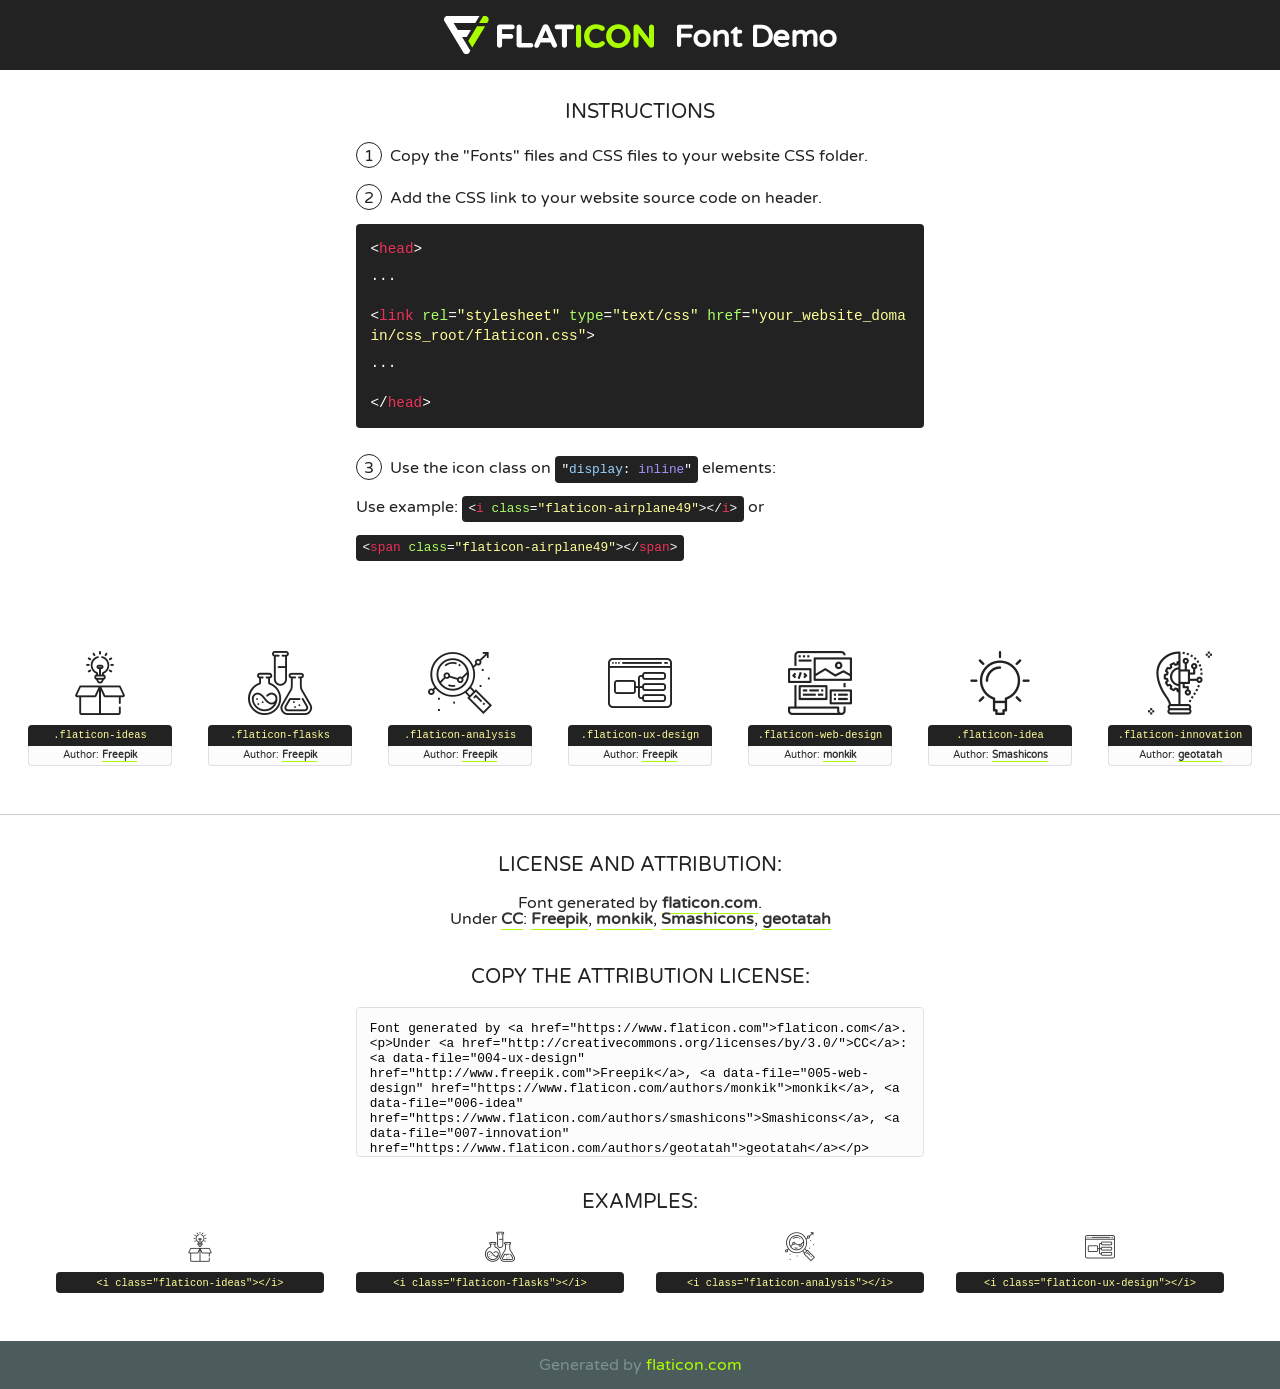
<file: fonts/flaticon/font/flaticon.html>
<!DOCTYPE html>
<!--
  Flaticon icon font: Flaticon
  Creation date: 20/03/2019 02:18
-->
<html>
<!DOCTYPE html>
<html>

<head>
    <title>Flaticon WebFont</title>
    <link href="http://fonts.googleapis.com/css?family=Varela+Round" rel="stylesheet" type="text/css" />
    <link rel="stylesheet" type="text/css" href="flaticon.css">
    <meta charset="UTF-8">
    <style>
    html, body, div, span, applet, object, iframe,
    h1, h2, h3, h4, h5, h6, p, blockquote, pre,
    a, abbr, acronym, address, big, cite, code,
    del, dfn, em, img, ins, kbd, q, s, samp,
    small, strike, strong, sub, sup, tt, var,
    b, u, i, center,
    dl, dt, dd, ol, ul, li,
    fieldset, form, label, legend,
    table, caption, tbody, tfoot, thead, tr, th, td,
    article, aside, canvas, details, embed, 
    figure, figcaption, footer, header, hgroup, 
    menu, nav, output, ruby, section, summary,
    time, mark, audio, video {
        margin: 0;
        padding: 0;
        border: 0;
        font-size: 100%;
        font: inherit;
        vertical-align: baseline;
    }
    /* HTML5 display-role reset for older browsers */
    article, aside, details, figcaption, figure, 
    footer, header, hgroup, menu, nav, section {
        display: block;
    }
    body {
        line-height: 1;
    }
    ol, ul {
        list-style: none;
    }
    blockquote, q {
        quotes: none;
    }
    blockquote:before, blockquote:after,
    q:before, q:after {
        content: '';
        content: none;
    }
    table {
        border-collapse: collapse;
        border-spacing: 0;
    }
    body {
        font-family: 'Varela Round', Helvetica, Arial, sans-serif;
        font-size: 16px;
        color: #222;
    }
    a {
        color: #333;
        border-bottom: 1px solid #a9fd00;
        font-weight: bold;
        text-decoration: none;
    }
    * {
        -moz-box-sizing: border-box;
        -webkit-box-sizing: border-box;
        box-sizing: border-box;
        margin: 0;
        padding: 0;
    }
    [class^="flaticon-"]:before, [class*=" flaticon-"]:before, [class^="flaticon-"]:after, [class*=" flaticon-"]:after {
        font-family: Flaticon;
        font-size: 30px;
        font-style: normal;
        margin-left: 20px;
        color: #333;
    }
    .wrapper {
        max-width: 600px;
        margin: auto;
        padding: 0 1em;
    }
    .title {
        font-size: 1.25em;
        text-align: center;
        margin-bottom: 1em;
        text-transform: uppercase;
    }
    header {
        text-align: center;
        background-color: #222;
        color: #fff;
        padding: 1em;
    }
    header .logo {
        width: 210px;
        height: 38px;
        display: inline-block;
        vertical-align: middle;
        margin-right: 1em;
        border: none;
    }
    header strong {
        font-size: 1.95em;
        font-weight: bold;
        vertical-align: middle;
        margin-top: 5px;
        display: inline-block;
    }
    .demo {
        margin: 2em auto;
        line-height: 1.25em;
    }
    .demo ul li {
        margin-bottom: 1em;
    }
    .demo ul li .num {
        color: #222;
        border-radius: 20px;
        display: inline-block;
        width: 26px;
        padding: 3px;
        height: 26px;
        text-align: center;
        margin-right: 0.5em;
        border: 1px solid #222;
    }
    .demo ul li code {
        background-color: #222;
        border-radius: 4px;
        padding: 0.25em 0.5em;
        display: inline-block;
        color: #fff;
        font-family: Consolas,Monaco,Lucida Console,Liberation Mono,DejaVu Sans Mono,Bitstream Vera Sans Mono,Courier New, monospace;
        font-weight: lighter;
        margin-top: 1em;
        font-size: 0.8em;
        word-break: break-all;
    }
    .demo ul li code.big {
        padding: 1em;
        font-size: 0.9em;
    }
    .demo ul li code .red {
        color: #EF3159;
    }
    .demo ul li code .green {
        color: #ACFF65;
    }
    .demo ul li code .yellow {
        color: #FFFF99;
    }
    .demo ul li code .blue {
        color: #99D3FF;
    }
    .demo ul li code .purple {
        color: #A295FF;
    }
    .demo ul li code .dots {
        margin-top: 0.5em;
        display: block;
    }
    #glyphs {
        border-bottom: 1px solid #ccc;
        padding: 2em 0;
        text-align: center;
    }
    .glyph {
        display: inline-block;
        width: 9em;
        margin: 1em;
        text-align: center;
        vertical-align: top;
        background: #FFF;
    }
    .glyph .glyph-icon {
        padding: 10px;
        display: block;
        font-family:"Flaticon";
        font-size: 64px;
        line-height: 1;
    }
    .glyph .glyph-icon:before {
        font-size: 64px;
        color: #222;
        margin-left: 0;
    }
    .class-name {
        font-size: 0.65em;
        background-color: #222;
        color: #fff;
        border-radius: 4px 4px 0 0;
        padding: 0.5em;
        color: #FFFF99;
        font-family: Consolas,Monaco,Lucida Console,Liberation Mono,DejaVu Sans Mono,Bitstream Vera Sans Mono,Courier New, monospace;
    }
    .author-name {
        font-size: 0.6em;
        background-color: #fcfcfd;
        border: 1px solid #DEDEE4;
        border-top: 0;
        border-radius: 0 0 4px 4px;
        padding: 0.5em;
    }
    .class-name:last-child {
        font-size: 10px;
        color:#888;
    }
    .class-name:last-child a {
        font-size: 10px;
        color:#555;
    }
    .class-name:last-child a:hover {
        color:#a9fd00;
    }
    .glyph > input {
        display: block;
        width: 100px;
        margin: 5px auto;
        text-align: center;
        font-size: 12px;
        cursor: text;
    }
    .glyph > input.icon-input {
        font-family:"Flaticon";
        font-size: 16px;
        margin-bottom: 10px;
    }
    .attribution .title {
        margin-top: 2em;
    }
    .attribution textarea {
        background-color: #fcfcfd;
        padding: 1em;
        border: none;
        box-shadow: none;
        border: 1px solid #DEDEE4;
        border-radius: 4px;
        resize: none;
        width: 100%;
        height: 150px;
        font-size: 0.8em;
        font-family: Consolas,Monaco,Lucida Console,Liberation Mono,DejaVu Sans Mono,Bitstream Vera Sans Mono,Courier New, monospace;
        -webkit-appearance: none;
    }
    .iconsuse {
        margin: 2em auto;
        text-align: center;
        max-width: 1200px;
    }
    .iconsuse:after {
        content: '';
        display: table;
        clear: both;
    }
    .iconsuse .image {
        float: left;
        width: 25%;
        padding: 0 1em;
    }
    .iconsuse .image p {
        margin-bottom: 1em;
    }
    .iconsuse .image span {
        display: block;
        font-size: 0.65em;
        background-color: #222;
        color: #fff;
        border-radius: 4px;
        padding: 0.5em;
        color: #FFFF99;
        margin-top: 1em;
        font-family: Consolas,Monaco,Lucida Console,Liberation Mono,DejaVu Sans Mono,Bitstream Vera Sans Mono,Courier New, monospace;
    }
    #footer {
        text-align: center;
        background-color: #4C5B5C;
        color: #7c9192;
        padding: 1em;
    }
    #footer a {
        border: none;
        color: #a9fd00;
        font-weight: normal;
    }
    @media (max-width: 960px) {
        .iconsuse .image {
            width: 50%;
        }
    }
    @media (max-width: 560px) {
        .iconsuse .image {
            width: 100%;
        }
    }
    </style>
</head>

<body class="characters-off">

    <header>
        <a href="https://www.flaticon.com" target="_blank" class="logo">
            <svg version="1.1" xmlns="http://www.w3.org/2000/svg" xmlns:xlink="http://www.w3.org/1999/xlink" xmlns:a="http://ns.adobe.com/AdobeSVGViewerExtensions/3.0/" viewBox="0 0 560.875 102.036" enable-background="new 0 0 560.875 102.036" xml:space="preserve">
                <defs>
                </defs>
                <g>
                    <g class="letters">
                        <path fill="#ffffff" d="M141.596,29.675c0-3.777,2.985-6.767,6.764-6.767h34.438c3.426,0,6.15,2.728,6.15,6.15
                        c0,3.43-2.724,6.149-6.15,6.149h-27.674v13.091h23.719c3.429,0,6.151,2.724,6.151,6.15c0,3.43-2.723,6.149-6.151,6.149h-23.719
                        v17.574c0,3.773-2.986,6.761-6.764,6.761c-3.779,0-6.764-2.989-6.764-6.761V29.675z"></path>
                        <path fill="#ffffff" d="M193.844,29.149c0-3.781,2.985-6.767,6.764-6.767c3.776,0,6.763,2.985,6.763,6.767v42.957h25.039
                        c3.426,0,6.149,2.726,6.149,6.153c0,3.425-2.723,6.15-6.149,6.15h-31.802c-3.779,0-6.764-2.986-6.764-6.768V29.149z"></path>
                        <path fill="#ffffff" d="M241.891,75.71l21.438-48.407c1.492-3.341,4.215-5.357,7.906-5.357h0.792
                        c3.686,0,6.323,2.017,7.815,5.357l21.439,48.407c0.436,0.967,0.701,1.845,0.701,2.723c0,3.602-2.809,6.501-6.414,6.501
                        c-3.161,0-5.269-1.845-6.499-4.655l-4.132-9.661h-27.059l-4.301,10.102c-1.144,2.631-3.426,4.214-6.237,4.214
                        c-3.517,0-6.24-2.81-6.24-6.325C241.1,77.64,241.451,76.677,241.891,75.71z M279.932,58.666l-8.521-20.297l-8.526,20.297H279.932
                        z"></path>
                        <path fill="#ffffff" d="M314.864,35.387H301.86c-3.429,0-6.239-2.813-6.239-6.238c0-3.429,2.811-6.24,6.239-6.24h39.533
                        c3.426,0,6.237,2.811,6.237,6.24c0,3.425-2.811,6.238-6.237,6.238h-13.001v42.785c0,3.773-2.99,6.761-6.764,6.761
                        c-3.779,0-6.764-2.989-6.764-6.761V35.387z"></path>
                        <path fill="#A9FD00" d="M352.615,29.149c0-3.781,2.985-6.767,6.767-6.767c3.774,0,6.761,2.985,6.761,6.767v49.024
                        c0,3.773-2.987,6.761-6.761,6.761c-3.781,0-6.767-2.989-6.767-6.761V29.149z"></path>
                        <path fill="#A9FD00" d="M374.132,53.836v-0.179c0-17.481,13.178-31.801,32.065-31.801c9.22,0,15.459,2.458,20.557,6.238
                        c1.402,1.054,2.637,2.985,2.637,5.357c0,3.692-2.985,6.59-6.681,6.59c-1.845,0-3.071-0.702-4.044-1.319
                        c-3.776-2.813-7.729-4.393-12.562-4.393c-10.364,0-17.831,8.611-17.831,19.154v0.173c0,10.542,7.291,19.329,17.831,19.329
                        c5.715,0,9.492-1.756,13.359-4.834c1.049-0.874,2.458-1.491,4.039-1.491c3.429,0,6.325,2.813,6.325,6.236
                        c0,2.106-1.056,3.78-2.282,4.834c-5.539,4.834-12.036,7.733-21.878,7.733C387.572,85.464,374.132,71.493,374.132,53.836z"></path>
                        <path fill="#A9FD00" d="M433.009,53.836v-0.179c0-17.481,13.79-31.801,32.766-31.801c18.981,0,32.592,14.143,32.592,31.628v0.173
                        c0,17.483-13.785,31.807-32.769,31.807C446.625,85.464,433.009,71.32,433.009,53.836z M484.224,53.836v-0.179
                        c0-10.539-7.725-19.326-18.626-19.326c-10.893,0-18.449,8.611-18.449,19.154v0.173c0,10.542,7.73,19.329,18.626,19.329
                        C476.676,72.986,484.224,64.378,484.224,53.836z"></path>
                        <path fill="#A9FD00" d="M506.233,29.321c0-3.774,2.99-6.763,6.767-6.763h1.401c3.252,0,5.183,1.583,7.029,3.953l26.093,34.265
                        V29.059c0-3.692,2.99-6.677,6.681-6.677c3.683,0,6.671,2.985,6.671,6.677v48.934c0,3.78-2.987,6.765-6.764,6.765h-0.436
                        c-3.257,0-5.188-1.581-7.034-3.953l-27.056-35.492v32.944c0,3.687-2.985,6.676-6.678,6.676c-3.683,0-6.673-2.989-6.673-6.676
                        V29.321z"></path>
                    </g>
                    <g class="insignia">
                        <path fill="#ffffff" d="M48.372,56.137h12.517l11.156-18.537H37.186L25.688,18.539h57.825L94.668,0H9.271
                        C5.925,0,2.842,1.801,1.198,4.716c-1.644,2.907-1.593,6.482,0.134,9.343l50.38,83.501c1.678,2.781,4.689,4.476,7.938,4.476
                        c3.246,0,6.257-1.695,7.935-4.476l2.898-4.804L48.372,56.137z"></path>
                        <g class="i">
                            <path fill="#A9FD00" d="M93.575,18.539h0.031v0.004l21.652,0.004l2.705-4.488c1.727-2.861,1.778-6.436,0.133-9.343
                            C116.454,1.801,113.371,0,110.026,0h-5.294L93.575,18.539z"></path>
                            <polygon fill="#A9FD00" points="88.291,27.356 64.725,66.486 75.519,84.404 109.942,27.356"></polygon>
                        </g>
                    </g>
                </g>
            </svg>
        </a>
        <strong>Font Demo</strong>
    </header>


    <section class="demo wrapper">

        <p class="title">Instructions</p>

        <ul>
            <li>
                <span class="num">1</span>Copy the "Fonts" files and CSS files to your website CSS folder.
            </li>
            <li>
                <span class="num">2</span>Add the CSS link to your website source code on header.
                <code class="big">
                    &lt;<span class="red">head</span>&gt;
                    <br/><span class="dots">...</span>
                    <br/>&lt;<span class="red">link</span> <span class="green">rel</span>=<span class="yellow">"stylesheet"</span> <span class="green">type</span>=<span class="yellow">"text/css"</span> <span class="green">href</span>=<span class="yellow">"your_website_domain/css_root/flaticon.css"</span>&gt;
                    <br/><span class="dots">...</span>
                    <br/>&lt;/<span class="red">head</span>&gt;
                </code>
            </li>

            <li>
                <p>
                    <span class="num">3</span>Use the icon class on <code>"<span class="blue">display</span>:<span class="purple"> inline</span>"</code> elements:
                    <br />
                    Use example: <code>&lt;<span class="red">i</span> <span class="green">class</span>=<span class="yellow">&quot;flaticon-airplane49&quot;</span>&gt;&lt;/<span class="red">i</span>&gt;</code> or <code>&lt;<span class="red">span</span> <span class="green">class</span>=<span class="yellow">&quot;flaticon-airplane49&quot;</span>&gt;&lt;/<span class="red">span</span>&gt;</code>
            </li>
        </ul>

    </section>




   <section id="glyphs">          
    
      
        <div class="glyph"><div class="glyph-icon flaticon-ideas"></div>
            <div class="class-name">.flaticon-ideas</div>
            <div class="author-name">Author: <a data-file="001-ideas" href="http://www.freepik.com">Freepik</a> </div> 
        </div>        
        
        <div class="glyph"><div class="glyph-icon flaticon-flasks"></div>
            <div class="class-name">.flaticon-flasks</div>
            <div class="author-name">Author: <a data-file="002-flasks" href="http://www.freepik.com">Freepik</a> </div> 
        </div>        
        
        <div class="glyph"><div class="glyph-icon flaticon-analysis"></div>
            <div class="class-name">.flaticon-analysis</div>
            <div class="author-name">Author: <a data-file="003-analysis" href="http://www.freepik.com">Freepik</a> </div> 
        </div>        
        
        <div class="glyph"><div class="glyph-icon flaticon-ux-design"></div>
            <div class="class-name">.flaticon-ux-design</div>
            <div class="author-name">Author: <a data-file="004-ux-design" href="http://www.freepik.com">Freepik</a> </div> 
        </div>        
        
        <div class="glyph"><div class="glyph-icon flaticon-web-design"></div>
            <div class="class-name">.flaticon-web-design</div>
            <div class="author-name">Author: <a data-file="005-web-design" href="https://www.flaticon.com/authors/monkik">monkik</a> </div> 
        </div>        
        
        <div class="glyph"><div class="glyph-icon flaticon-idea"></div>
            <div class="class-name">.flaticon-idea</div>
            <div class="author-name">Author: <a data-file="006-idea" href="https://www.flaticon.com/authors/smashicons">Smashicons</a> </div> 
        </div>        
        
        <div class="glyph"><div class="glyph-icon flaticon-innovation"></div>
            <div class="class-name">.flaticon-innovation</div>
            <div class="author-name">Author: <a data-file="007-innovation" href="https://www.flaticon.com/authors/geotatah">geotatah</a> </div> 
        </div>        
        

    </section>



    <section class="attribution wrapper"   style="text-align:center;">

      <div class="title">License and attribution:</div><div class="attrDiv">Font generated by <a href="https://www.flaticon.com">flaticon.com</a>. <div><p>Under <a href="http://creativecommons.org/licenses/by/3.0/">CC</a>: <a data-file="004-ux-design" href="http://www.freepik.com">Freepik</a>, <a data-file="005-web-design" href="https://www.flaticon.com/authors/monkik">monkik</a>, <a data-file="006-idea" href="https://www.flaticon.com/authors/smashicons">Smashicons</a>, <a data-file="007-innovation" href="https://www.flaticon.com/authors/geotatah">geotatah</a></p>  </div>
      </div>
      <div class="title">Copy the Attribution License:</div>

    <textarea onclick="this.focus();this.select();">Font generated by &lt;a href=&quot;https://www.flaticon.com&quot;&gt;flaticon.com&lt;/a&gt;. <p>Under <a href="http://creativecommons.org/licenses/by/3.0/">CC</a>: <a data-file="004-ux-design" href="http://www.freepik.com">Freepik</a>, <a data-file="005-web-design" href="https://www.flaticon.com/authors/monkik">monkik</a>, <a data-file="006-idea" href="https://www.flaticon.com/authors/smashicons">Smashicons</a>, <a data-file="007-innovation" href="https://www.flaticon.com/authors/geotatah">geotatah</a></p>  
     </textarea>

    </section>

    <section class="iconsuse">

          <div class="title">Examples:</div>            
             
            <div class="image">
                <p>
                    <i class="glyph-icon flaticon-ideas"></i> 
                    <span>&lt;i class=&quot;flaticon-ideas&quot;&gt;&lt;/i&gt;</span>
                </p>
            </div>
            
            <div class="image">
                <p>
                    <i class="glyph-icon flaticon-flasks"></i> 
                    <span>&lt;i class=&quot;flaticon-flasks&quot;&gt;&lt;/i&gt;</span>
                </p>
            </div>
            
            <div class="image">
                <p>
                    <i class="glyph-icon flaticon-analysis"></i> 
                    <span>&lt;i class=&quot;flaticon-analysis&quot;&gt;&lt;/i&gt;</span>
                </p>
            </div>
            
            <div class="image">
                <p>
                    <i class="glyph-icon flaticon-ux-design"></i> 
                    <span>&lt;i class=&quot;flaticon-ux-design&quot;&gt;&lt;/i&gt;</span>
                </p>
            </div>
                       
        </div>
                            
    </section>

<div id="footer">
    <div>Generated by <a href="https://www.flaticon.com">flaticon.com</a>
    </div>
</div>



</body>
</html>
</file>
<file: css/flaticon.css>
/*
  	Flaticon icon font: Flaticon
  	Creation date: 04/01/2019 13:45
  	*/


@font-face {
  font-family: "Flaticon";
  src: url("../fonts/flaticon/font/Flaticon.eot");
  src: url("../fonts/flaticon/font/Flaticon.eot?#iefix") format("embedded-opentype"),
       url("../fonts/flaticon/font/Flaticon.woff") format("woff"),
       url("../fonts/flaticon/font/Flaticon.ttf") format("truetype"),
       url("../fonts/flaticon/font/Flaticon.svg#Flaticon") format("svg");
  font-weight: normal;
  font-style: normal;
}

@media screen and (-webkit-min-device-pixel-ratio:0) {
  @font-face {
    font-family: "Flaticon";
    src: url("../fonts/flaticon/font/Flaticon.svg#Flaticon") format("svg");
  }
}

[class^="flaticon-"]:before, [class*=" flaticon-"]:before,
[class^="flaticon-"]:after, [class*=" flaticon-"]:after {   
  font-family: Flaticon;
  font-style: normal;
  font-weight: normal;
  font-variant: normal;
  text-transform: none;
  line-height: 1;

  /* Better Font Rendering =========== */
  -webkit-font-smoothing: antialiased;
  -moz-osx-font-smoothing: grayscale;
}

.flaticon-ideas:before { content: "\f100"; }
.flaticon-flasks:before { content: "\f101"; }
.flaticon-analysis:before { content: "\f102"; }
.flaticon-ux-design:before { content: "\f103"; }
.flaticon-web-design:before { content: "\f104"; }
.flaticon-idea:before { content: "\f105"; }
.flaticon-innovation:before { content: "\f106"; }
</file>
<file: css/icomoon.css>
@font-face {
  font-family: 'icomoon';
  src:  url('../fonts/icomoon/icomoon.eot?6tt51o');
  src:  url('../fonts/icomoon/icomoon.eot?6tt51o#iefix') format('embedded-opentype'),
    url('../fonts/icomoon/icomoon.ttf?6tt51o') format('truetype'),
    url('../fonts/icomoon/icomoon.woff?6tt51o') format('woff'),
    url('../fonts/icomoon/icomoon.svg?6tt51o#icomoon') format('svg');
  font-weight: normal;
  font-style: normal;
}

[class^="icon-"], [class*=" icon-"] {
  /* use !important to prevent issues with browser extensions that change fonts */
  font-family: 'icomoon' !important;
  speak: none;
  font-style: normal;
  font-weight: normal;
  font-variant: normal;
  text-transform: none;
  line-height: 1;

  /* Better Font Rendering =========== */
  -webkit-font-smoothing: antialiased;
  -moz-osx-font-smoothing: grayscale;
}

.icon-asterisk:before {
  content: "\f069";
}
.icon-plus:before {
  content: "\f067";
}
.icon-question:before {
  content: "\f128";
}
.icon-minus:before {
  content: "\f068";
}
.icon-glass:before {
  content: "\f000";
}
.icon-music:before {
  content: "\f001";
}
.icon-search:before {
  content: "\f002";
}
.icon-envelope-o:before {
  content: "\f003";
}
.icon-heart:before {
  content: "\f004";
}
.icon-star:before {
  content: "\f005";
}
.icon-star-o:before {
  content: "\f006";
}
.icon-user:before {
  content: "\f007";
}
.icon-film:before {
  content: "\f008";
}
.icon-th-large:before {
  content: "\f009";
}
.icon-th:before {
  content: "\f00a";
}
.icon-th-list:before {
  content: "\f00b";
}
.icon-check:before {
  content: "\f00c";
}
.icon-close:before {
  content: "\f00d";
}
.icon-remove:before {
  content: "\f00d";
}
.icon-times:before {
  content: "\f00d";
}
.icon-search-plus:before {
  content: "\f00e";
}
.icon-search-minus:before {
  content: "\f010";
}
.icon-power-off:before {
  content: "\f011";
}
.icon-signal:before {
  content: "\f012";
}
.icon-cog:before {
  content: "\f013";
}
.icon-gear:before {
  content: "\f013";
}
.icon-trash-o:before {
  content: "\f014";
}
.icon-home:before {
  content: "\f015";
}
.icon-file-o:before {
  content: "\f016";
}
.icon-clock-o:before {
  content: "\f017";
}
.icon-road:before {
  content: "\f018";
}
.icon-download:before {
  content: "\f019";
}
.icon-arrow-circle-o-down:before {
  content: "\f01a";
}
.icon-arrow-circle-o-up:before {
  content: "\f01b";
}
.icon-inbox:before {
  content: "\f01c";
}
.icon-play-circle-o:before {
  content: "\f01d";
}
.icon-repeat:before {
  content: "\f01e";
}
.icon-rotate-right:before {
  content: "\f01e";
}
.icon-refresh:before {
  content: "\f021";
}
.icon-list-alt:before {
  content: "\f022";
}
.icon-lock:before {
  content: "\f023";
}
.icon-flag:before {
  content: "\f024";
}
.icon-headphones:before {
  content: "\f025";
}
.icon-volume-off:before {
  content: "\f026";
}
.icon-volume-down:before {
  content: "\f027";
}
.icon-volume-up:before {
  content: "\f028";
}
.icon-qrcode:before {
  content: "\f029";
}
.icon-barcode:before {
  content: "\f02a";
}
.icon-tag:before {
  content: "\f02b";
}
.icon-tags:before {
  content: "\f02c";
}
.icon-book:before {
  content: "\f02d";
}
.icon-bookmark:before {
  content: "\f02e";
}
.icon-print:before {
  content: "\f02f";
}
.icon-camera:before {
  content: "\f030";
}
.icon-font:before {
  content: "\f031";
}
.icon-bold:before {
  content: "\f032";
}
.icon-italic:before {
  content: "\f033";
}
.icon-text-height:before {
  content: "\f034";
}
.icon-text-width:before {
  content: "\f035";
}
.icon-align-left:before {
  content: "\f036";
}
.icon-align-center:before {
  content: "\f037";
}
.icon-align-right:before {
  content: "\f038";
}
.icon-align-justify:before {
  content: "\f039";
}
.icon-list:before {
  content: "\f03a";
}
.icon-dedent:before {
  content: "\f03b";
}
.icon-outdent:before {
  content: "\f03b";
}
.icon-indent:before {
  content: "\f03c";
}
.icon-video-camera:before {
  content: "\f03d";
}
.icon-image:before {
  content: "\f03e";
}
.icon-photo:before {
  content: "\f03e";
}
.icon-picture-o:before {
  content: "\f03e";
}
.icon-pencil:before {
  content: "\f040";
}
.icon-map-marker:before {
  content: "\f041";
}
.icon-adjust:before {
  content: "\f042";
}
.icon-tint:before {
  content: "\f043";
}
.icon-edit:before {
  content: "\f044";
}
.icon-pencil-square-o:before {
  content: "\f044";
}
.icon-share-square-o:before {
  content: "\f045";
}
.icon-check-square-o:before {
  content: "\f046";
}
.icon-arrows:before {
  content: "\f047";
}
.icon-step-backward:before {
  content: "\f048";
}
.icon-fast-backward:before {
  content: "\f049";
}
.icon-backward:before {
  content: "\f04a";
}
.icon-play:before {
  content: "\f04b";
}
.icon-pause:before {
  content: "\f04c";
}
.icon-stop:before {
  content: "\f04d";
}
.icon-forward:before {
  content: "\f04e";
}
.icon-fast-forward:before {
  content: "\f050";
}
.icon-step-forward:before {
  content: "\f051";
}
.icon-eject:before {
  content: "\f052";
}
.icon-chevron-left:before {
  content: "\f053";
}
.icon-chevron-right:before {
  content: "\f054";
}
.icon-plus-circle:before {
  content: "\f055";
}
.icon-minus-circle:before {
  content: "\f056";
}
.icon-times-circle:before {
  content: "\f057";
}
.icon-check-circle:before {
  content: "\f058";
}
.icon-question-circle:before {
  content: "\f059";
}
.icon-info-circle:before {
  content: "\f05a";
}
.icon-crosshairs:before {
  content: "\f05b";
}
.icon-times-circle-o:before {
  content: "\f05c";
}
.icon-check-circle-o:before {
  content: "\f05d";
}
.icon-ban:before {
  content: "\f05e";
}
.icon-arrow-left:before {
  content: "\f060";
}
.icon-arrow-right:before {
  content: "\f061";
}
.icon-arrow-up:before {
  content: "\f062";
}
.icon-arrow-down:before {
  content: "\f063";
}
.icon-mail-forward:before {
  content: "\f064";
}
.icon-share:before {
  content: "\f064";
}
.icon-expand:before {
  content: "\f065";
}
.icon-compress:before {
  content: "\f066";
}
.icon-exclamation-circle:before {
  content: "\f06a";
}
.icon-gift:before {
  content: "\f06b";
}
.icon-leaf:before {
  content: "\f06c";
}
.icon-fire:before {
  content: "\f06d";
}
.icon-eye:before {
  content: "\f06e";
}
.icon-eye-slash:before {
  content: "\f070";
}
.icon-exclamation-triangle:before {
  content: "\f071";
}
.icon-warning:before {
  content: "\f071";
}
.icon-plane:before {
  content: "\f072";
}
.icon-calendar:before {
  content: "\f073";
}
.icon-random:before {
  content: "\f074";
}
.icon-comment:before {
  content: "\f075";
}
.icon-magnet:before {
  content: "\f076";
}
.icon-chevron-up:before {
  content: "\f077";
}
.icon-chevron-down:before {
  content: "\f078";
}
.icon-retweet:before {
  content: "\f079";
}
.icon-shopping-cart:before {
  content: "\f07a";
}
.icon-folder:before {
  content: "\f07b";
}
.icon-folder-open:before {
  content: "\f07c";
}
.icon-arrows-v:before {
  content: "\f07d";
}
.icon-arrows-h:before {
  content: "\f07e";
}
.icon-bar-chart:before {
  content: "\f080";
}
.icon-bar-chart-o:before {
  content: "\f080";
}
.icon-twitter-square:before {
  content: "\f081";
}
.icon-facebook-square:before {
  content: "\f082";
}
.icon-camera-retro:before {
  content: "\f083";
}
.icon-key:before {
  content: "\f084";
}
.icon-cogs:before {
  content: "\f085";
}
.icon-gears:before {
  content: "\f085";
}
.icon-comments:before {
  content: "\f086";
}
.icon-thumbs-o-up:before {
  content: "\f087";
}
.icon-thumbs-o-down:before {
  content: "\f088";
}
.icon-star-half:before {
  content: "\f089";
}
.icon-heart-o:before {
  content: "\f08a";
}
.icon-sign-out:before {
  content: "\f08b";
}
.icon-linkedin-square:before {
  content: "\f08c";
}
.icon-thumb-tack:before {
  content: "\f08d";
}
.icon-external-link:before {
  content: "\f08e";
}
.icon-sign-in:before {
  content: "\f090";
}
.icon-trophy:before {
  content: "\f091";
}
.icon-github-square:before {
  content: "\f092";
}
.icon-upload:before {
  content: "\f093";
}
.icon-lemon-o:before {
  content: "\f094";
}
.icon-phone:before {
  content: "\f095";
}
.icon-square-o:before {
  content: "\f096";
}
.icon-bookmark-o:before {
  content: "\f097";
}
.icon-phone-square:before {
  content: "\f098";
}
.icon-twitter:before {
  content: "\f099";
}
.icon-facebook:before {
  content: "\f09a";
}
.icon-facebook-f:before {
  content: "\f09a";
}
.icon-github:before {
  content: "\f09b";
}
.icon-unlock:before {
  content: "\f09c";
}
.icon-credit-card:before {
  content: "\f09d";
}
.icon-feed:before {
  content: "\f09e";
}
.icon-rss:before {
  content: "\f09e";
}
.icon-hdd-o:before {
  content: "\f0a0";
}
.icon-bullhorn:before {
  content: "\f0a1";
}
.icon-bell-o:before {
  content: "\f0a2";
}
.icon-certificate:before {
  content: "\f0a3";
}
.icon-hand-o-right:before {
  content: "\f0a4";
}
.icon-hand-o-left:before {
  content: "\f0a5";
}
.icon-hand-o-up:before {
  content: "\f0a6";
}
.icon-hand-o-down:before {
  content: "\f0a7";
}
.icon-arrow-circle-left:before {
  content: "\f0a8";
}
.icon-arrow-circle-right:before {
  content: "\f0a9";
}
.icon-arrow-circle-up:before {
  content: "\f0aa";
}
.icon-arrow-circle-down:before {
  content: "\f0ab";
}
.icon-globe:before {
  content: "\f0ac";
}
.icon-wrench:before {
  content: "\f0ad";
}
.icon-tasks:before {
  content: "\f0ae";
}
.icon-filter:before {
  content: "\f0b0";
}
.icon-briefcase:before {
  content: "\f0b1";
}
.icon-arrows-alt:before {
  content: "\f0b2";
}
.icon-group:before {
  content: "\f0c0";
}
.icon-users:before {
  content: "\f0c0";
}
.icon-chain:before {
  content: "\f0c1";
}
.icon-link:before {
  content: "\f0c1";
}
.icon-cloud:before {
  content: "\f0c2";
}
.icon-flask:before {
  content: "\f0c3";
}
.icon-cut:before {
  content: "\f0c4";
}
.icon-scissors:before {
  content: "\f0c4";
}
.icon-copy:before {
  content: "\f0c5";
}
.icon-files-o:before {
  content: "\f0c5";
}
.icon-paperclip:before {
  content: "\f0c6";
}
.icon-floppy-o:before {
  content: "\f0c7";
}
.icon-save:before {
  content: "\f0c7";
}
.icon-square:before {
  content: "\f0c8";
}
.icon-bars:before {
  content: "\f0c9";
}
.icon-navicon:before {
  content: "\f0c9";
}
.icon-reorder:before {
  content: "\f0c9";
}
.icon-list-ul:before {
  content: "\f0ca";
}
.icon-list-ol:before {
  content: "\f0cb";
}
.icon-strikethrough:before {
  content: "\f0cc";
}
.icon-underline:before {
  content: "\f0cd";
}
.icon-table:before {
  content: "\f0ce";
}
.icon-magic:before {
  content: "\f0d0";
}
.icon-truck:before {
  content: "\f0d1";
}
.icon-pinterest:before {
  content: "\f0d2";
}
.icon-pinterest-square:before {
  content: "\f0d3";
}
.icon-google-plus-square:before {
  content: "\f0d4";
}
.icon-google-plus:before {
  content: "\f0d5";
}
.icon-money:before {
  content: "\f0d6";
}
.icon-caret-down:before {
  content: "\f0d7";
}
.icon-caret-up:before {
  content: "\f0d8";
}
.icon-caret-left:before {
  content: "\f0d9";
}
.icon-caret-right:before {
  content: "\f0da";
}
.icon-columns:before {
  content: "\f0db";
}
.icon-sort:before {
  content: "\f0dc";
}
.icon-unsorted:before {
  content: "\f0dc";
}
.icon-sort-desc:before {
  content: "\f0dd";
}
.icon-sort-down:before {
  content: "\f0dd";
}
.icon-sort-asc:before {
  content: "\f0de";
}
.icon-sort-up:before {
  content: "\f0de";
}
.icon-envelope:before {
  content: "\f0e0";
}
.icon-linkedin:before {
  content: "\f0e1";
}
.icon-rotate-left:before {
  content: "\f0e2";
}
.icon-undo:before {
  content: "\f0e2";
}
.icon-gavel:before {
  content: "\f0e3";
}
.icon-legal:before {
  content: "\f0e3";
}
.icon-dashboard:before {
  content: "\f0e4";
}
.icon-tachometer:before {
  content: "\f0e4";
}
.icon-comment-o:before {
  content: "\f0e5";
}
.icon-comments-o:before {
  content: "\f0e6";
}
.icon-bolt:before {
  content: "\f0e7";
}
.icon-flash:before {
  content: "\f0e7";
}
.icon-sitemap:before {
  content: "\f0e8";
}
.icon-umbrella:before {
  content: "\f0e9";
}
.icon-clipboard:before {
  content: "\f0ea";
}
.icon-paste:before {
  content: "\f0ea";
}
.icon-lightbulb-o:before {
  content: "\f0eb";
}
.icon-exchange:before {
  content: "\f0ec";
}
.icon-cloud-download:before {
  content: "\f0ed";
}
.icon-cloud-upload:before {
  content: "\f0ee";
}
.icon-user-md:before {
  content: "\f0f0";
}
.icon-stethoscope:before {
  content: "\f0f1";
}
.icon-suitcase:before {
  content: "\f0f2";
}
.icon-bell:before {
  content: "\f0f3";
}
.icon-coffee:before {
  content: "\f0f4";
}
.icon-cutlery:before {
  content: "\f0f5";
}
.icon-file-text-o:before {
  content: "\f0f6";
}
.icon-building-o:before {
  content: "\f0f7";
}
.icon-hospital-o:before {
  content: "\f0f8";
}
.icon-ambulance:before {
  content: "\f0f9";
}
.icon-medkit:before {
  content: "\f0fa";
}
.icon-fighter-jet:before {
  content: "\f0fb";
}
.icon-beer:before {
  content: "\f0fc";
}
.icon-h-square:before {
  content: "\f0fd";
}
.icon-plus-square:before {
  content: "\f0fe";
}
.icon-angle-double-left:before {
  content: "\f100";
}
.icon-angle-double-right:before {
  content: "\f101";
}
.icon-angle-double-up:before {
  content: "\f102";
}
.icon-angle-double-down:before {
  content: "\f103";
}
.icon-angle-left:before {
  content: "\f104";
}
.icon-angle-right:before {
  content: "\f105";
}
.icon-angle-up:before {
  content: "\f106";
}
.icon-angle-down:before {
  content: "\f107";
}
.icon-desktop:before {
  content: "\f108";
}
.icon-laptop:before {
  content: "\f109";
}
.icon-tablet:before {
  content: "\f10a";
}
.icon-mobile:before {
  content: "\f10b";
}
.icon-mobile-phone:before {
  content: "\f10b";
}
.icon-circle-o:before {
  content: "\f10c";
}
.icon-quote-left:before {
  content: "\f10d";
}
.icon-quote-right:before {
  content: "\f10e";
}
.icon-spinner:before {
  content: "\f110";
}
.icon-circle:before {
  content: "\f111";
}
.icon-mail-reply:before {
  content: "\f112";
}
.icon-reply:before {
  content: "\f112";
}
.icon-github-alt:before {
  content: "\f113";
}
.icon-folder-o:before {
  content: "\f114";
}
.icon-folder-open-o:before {
  content: "\f115";
}
.icon-smile-o:before {
  content: "\f118";
}
.icon-frown-o:before {
  content: "\f119";
}
.icon-meh-o:before {
  content: "\f11a";
}
.icon-gamepad:before {
  content: "\f11b";
}
.icon-keyboard-o:before {
  content: "\f11c";
}
.icon-flag-o:before {
  content: "\f11d";
}
.icon-flag-checkered:before {
  content: "\f11e";
}
.icon-terminal:before {
  content: "\f120";
}
.icon-code:before {
  content: "\f121";
}
.icon-mail-reply-all:before {
  content: "\f122";
}
.icon-reply-all:before {
  content: "\f122";
}
.icon-star-half-empty:before {
  content: "\f123";
}
.icon-star-half-full:before {
  content: "\f123";
}
.icon-star-half-o:before {
  content: "\f123";
}
.icon-location-arrow:before {
  content: "\f124";
}
.icon-crop:before {
  content: "\f125";
}
.icon-code-fork:before {
  content: "\f126";
}
.icon-chain-broken:before {
  content: "\f127";
}
.icon-unlink:before {
  content: "\f127";
}
.icon-info:before {
  content: "\f129";
}
.icon-exclamation:before {
  content: "\f12a";
}
.icon-superscript:before {
  content: "\f12b";
}
.icon-subscript:before {
  content: "\f12c";
}
.icon-eraser:before {
  content: "\f12d";
}
.icon-puzzle-piece:before {
  content: "\f12e";
}
.icon-microphone:before {
  content: "\f130";
}
.icon-microphone-slash:before {
  content: "\f131";
}
.icon-shield:before {
  content: "\f132";
}
.icon-calendar-o:before {
  content: "\f133";
}
.icon-fire-extinguisher:before {
  content: "\f134";
}
.icon-rocket:before {
  content: "\f135";
}
.icon-maxcdn:before {
  content: "\f136";
}
.icon-chevron-circle-left:before {
  content: "\f137";
}
.icon-chevron-circle-right:before {
  content: "\f138";
}
.icon-chevron-circle-up:before {
  content: "\f139";
}
.icon-chevron-circle-down:before {
  content: "\f13a";
}
.icon-html5:before {
  content: "\f13b";
}
.icon-css3:before {
  content: "\f13c";
}
.icon-anchor:before {
  content: "\f13d";
}
.icon-unlock-alt:before {
  content: "\f13e";
}
.icon-bullseye:before {
  content: "\f140";
}
.icon-ellipsis-h:before {
  content: "\f141";
}
.icon-ellipsis-v:before {
  content: "\f142";
}
.icon-rss-square:before {
  content: "\f143";
}
.icon-play-circle:before {
  content: "\f144";
}
.icon-ticket:before {
  content: "\f145";
}
.icon-minus-square:before {
  content: "\f146";
}
.icon-minus-square-o:before {
  content: "\f147";
}
.icon-level-up:before {
  content: "\f148";
}
.icon-level-down:before {
  content: "\f149";
}
.icon-check-square:before {
  content: "\f14a";
}
.icon-pencil-square:before {
  content: "\f14b";
}
.icon-external-link-square:before {
  content: "\f14c";
}
.icon-share-square:before {
  content: "\f14d";
}
.icon-compass:before {
  content: "\f14e";
}
.icon-caret-square-o-down:before {
  content: "\f150";
}
.icon-toggle-down:before {
  content: "\f150";
}
.icon-caret-square-o-up:before {
  content: "\f151";
}
.icon-toggle-up:before {
  content: "\f151";
}
.icon-caret-square-o-right:before {
  content: "\f152";
}
.icon-toggle-right:before {
  content: "\f152";
}
.icon-eur:before {
  content: "\f153";
}
.icon-euro:before {
  content: "\f153";
}
.icon-gbp:before {
  content: "\f154";
}
.icon-dollar:before {
  content: "\f155";
}
.icon-usd:before {
  content: "\f155";
}
.icon-inr:before {
  content: "\f156";
}
.icon-rupee:before {
  content: "\f156";
}
.icon-cny:before {
  content: "\f157";
}
.icon-jpy:before {
  content: "\f157";
}
.icon-rmb:before {
  content: "\f157";
}
.icon-yen:before {
  content: "\f157";
}
.icon-rouble:before {
  content: "\f158";
}
.icon-rub:before {
  content: "\f158";
}
.icon-ruble:before {
  content: "\f158";
}
.icon-krw:before {
  content: "\f159";
}
.icon-won:before {
  content: "\f159";
}
.icon-bitcoin:before {
  content: "\f15a";
}
.icon-btc:before {
  content: "\f15a";
}
.icon-file:before {
  content: "\f15b";
}
.icon-file-text:before {
  content: "\f15c";
}
.icon-sort-alpha-asc:before {
  content: "\f15d";
}
.icon-sort-alpha-desc:before {
  content: "\f15e";
}
.icon-sort-amount-asc:before {
  content: "\f160";
}
.icon-sort-amount-desc:before {
  content: "\f161";
}
.icon-sort-numeric-asc:before {
  content: "\f162";
}
.icon-sort-numeric-desc:before {
  content: "\f163";
}
.icon-thumbs-up:before {
  content: "\f164";
}
.icon-thumbs-down:before {
  content: "\f165";
}
.icon-youtube-square:before {
  content: "\f166";
}
.icon-youtube:before {
  content: "\f167";
}
.icon-xing:before {
  content: "\f168";
}
.icon-xing-square:before {
  content: "\f169";
}
.icon-youtube-play:before {
  content: "\f16a";
}
.icon-dropbox:before {
  content: "\f16b";
}
.icon-stack-overflow:before {
  content: "\f16c";
}
.icon-instagram:before {
  content: "\f16d";
}
.icon-flickr:before {
  content: "\f16e";
}
.icon-adn:before {
  content: "\f170";
}
.icon-bitbucket:before {
  content: "\f171";
}
.icon-bitbucket-square:before {
  content: "\f172";
}
.icon-tumblr:before {
  content: "\f173";
}
.icon-tumblr-square:before {
  content: "\f174";
}
.icon-long-arrow-down:before {
  content: "\f175";
}
.icon-long-arrow-up:before {
  content: "\f176";
}
.icon-long-arrow-left:before {
  content: "\f177";
}
.icon-long-arrow-right:before {
  content: "\f178";
}
.icon-apple:before {
  content: "\f179";
}
.icon-windows:before {
  content: "\f17a";
}
.icon-android:before {
  content: "\f17b";
}
.icon-linux:before {
  content: "\f17c";
}
.icon-dribbble:before {
  content: "\f17d";
}
.icon-skype:before {
  content: "\f17e";
}
.icon-foursquare:before {
  content: "\f180";
}
.icon-trello:before {
  content: "\f181";
}
.icon-female:before {
  content: "\f182";
}
.icon-male:before {
  content: "\f183";
}
.icon-gittip:before {
  content: "\f184";
}
.icon-gratipay:before {
  content: "\f184";
}
.icon-sun-o:before {
  content: "\f185";
}
.icon-moon-o:before {
  content: "\f186";
}
.icon-archive:before {
  content: "\f187";
}
.icon-bug:before {
  content: "\f188";
}
.icon-vk:before {
  content: "\f189";
}
.icon-weibo:before {
  content: "\f18a";
}
.icon-renren:before {
  content: "\f18b";
}
.icon-pagelines:before {
  content: "\f18c";
}
.icon-stack-exchange:before {
  content: "\f18d";
}
.icon-arrow-circle-o-right:before {
  content: "\f18e";
}
.icon-arrow-circle-o-left:before {
  content: "\f190";
}
.icon-caret-square-o-left:before {
  content: "\f191";
}
.icon-toggle-left:before {
  content: "\f191";
}
.icon-dot-circle-o:before {
  content: "\f192";
}
.icon-wheelchair:before {
  content: "\f193";
}
.icon-vimeo-square:before {
  content: "\f194";
}
.icon-try:before {
  content: "\f195";
}
.icon-turkish-lira:before {
  content: "\f195";
}
.icon-plus-square-o:before {
  content: "\f196";
}
.icon-space-shuttle:before {
  content: "\f197";
}
.icon-slack:before {
  content: "\f198";
}
.icon-envelope-square:before {
  content: "\f199";
}
.icon-wordpress:before {
  content: "\f19a";
}
.icon-openid:before {
  content: "\f19b";
}
.icon-bank:before {
  content: "\f19c";
}
.icon-institution:before {
  content: "\f19c";
}
.icon-university:before {
  content: "\f19c";
}
.icon-graduation-cap:before {
  content: "\f19d";
}
.icon-mortar-board:before {
  content: "\f19d";
}
.icon-yahoo:before {
  content: "\f19e";
}
.icon-google:before {
  content: "\f1a0";
}
.icon-reddit:before {
  content: "\f1a1";
}
.icon-reddit-square:before {
  content: "\f1a2";
}
.icon-stumbleupon-circle:before {
  content: "\f1a3";
}
.icon-stumbleupon:before {
  content: "\f1a4";
}
.icon-delicious:before {
  content: "\f1a5";
}
.icon-digg:before {
  content: "\f1a6";
}
.icon-pied-piper-pp:before {
  content: "\f1a7";
}
.icon-pied-piper-alt:before {
  content: "\f1a8";
}
.icon-drupal:before {
  content: "\f1a9";
}
.icon-joomla:before {
  content: "\f1aa";
}
.icon-language:before {
  content: "\f1ab";
}
.icon-fax:before {
  content: "\f1ac";
}
.icon-building:before {
  content: "\f1ad";
}
.icon-child:before {
  content: "\f1ae";
}
.icon-paw:before {
  content: "\f1b0";
}
.icon-spoon:before {
  content: "\f1b1";
}
.icon-cube:before {
  content: "\f1b2";
}
.icon-cubes:before {
  content: "\f1b3";
}
.icon-behance:before {
  content: "\f1b4";
}
.icon-behance-square:before {
  content: "\f1b5";
}
.icon-steam:before {
  content: "\f1b6";
}
.icon-steam-square:before {
  content: "\f1b7";
}
.icon-recycle:before {
  content: "\f1b8";
}
.icon-automobile:before {
  content: "\f1b9";
}
.icon-car:before {
  content: "\f1b9";
}
.icon-cab:before {
  content: "\f1ba";
}
.icon-taxi:before {
  content: "\f1ba";
}
.icon-tree:before {
  content: "\f1bb";
}
.icon-spotify:before {
  content: "\f1bc";
}
.icon-deviantart:before {
  content: "\f1bd";
}
.icon-soundcloud:before {
  content: "\f1be";
}
.icon-database:before {
  content: "\f1c0";
}
.icon-file-pdf-o:before {
  content: "\f1c1";
}
.icon-file-word-o:before {
  content: "\f1c2";
}
.icon-file-excel-o:before {
  content: "\f1c3";
}
.icon-file-powerpoint-o:before {
  content: "\f1c4";
}
.icon-file-image-o:before {
  content: "\f1c5";
}
.icon-file-photo-o:before {
  content: "\f1c5";
}
.icon-file-picture-o:before {
  content: "\f1c5";
}
.icon-file-archive-o:before {
  content: "\f1c6";
}
.icon-file-zip-o:before {
  content: "\f1c6";
}
.icon-file-audio-o:before {
  content: "\f1c7";
}
.icon-file-sound-o:before {
  content: "\f1c7";
}
.icon-file-movie-o:before {
  content: "\f1c8";
}
.icon-file-video-o:before {
  content: "\f1c8";
}
.icon-file-code-o:before {
  content: "\f1c9";
}
.icon-vine:before {
  content: "\f1ca";
}
.icon-codepen:before {
  content: "\f1cb";
}
.icon-jsfiddle:before {
  content: "\f1cc";
}
.icon-life-bouy:before {
  content: "\f1cd";
}
.icon-life-buoy:before {
  content: "\f1cd";
}
.icon-life-ring:before {
  content: "\f1cd";
}
.icon-life-saver:before {
  content: "\f1cd";
}
.icon-support:before {
  content: "\f1cd";
}
.icon-circle-o-notch:before {
  content: "\f1ce";
}
.icon-ra:before {
  content: "\f1d0";
}
.icon-rebel:before {
  content: "\f1d0";
}
.icon-resistance:before {
  content: "\f1d0";
}
.icon-empire:before {
  content: "\f1d1";
}
.icon-ge:before {
  content: "\f1d1";
}
.icon-git-square:before {
  content: "\f1d2";
}
.icon-git:before {
  content: "\f1d3";
}
.icon-hacker-news:before {
  content: "\f1d4";
}
.icon-y-combinator-square:before {
  content: "\f1d4";
}
.icon-yc-square:before {
  content: "\f1d4";
}
.icon-tencent-weibo:before {
  content: "\f1d5";
}
.icon-qq:before {
  content: "\f1d6";
}
.icon-wechat:before {
  content: "\f1d7";
}
.icon-weixin:before {
  content: "\f1d7";
}
.icon-paper-plane:before {
  content: "\f1d8";
}
.icon-send:before {
  content: "\f1d8";
}
.icon-paper-plane-o:before {
  content: "\f1d9";
}
.icon-send-o:before {
  content: "\f1d9";
}
.icon-history:before {
  content: "\f1da";
}
.icon-circle-thin:before {
  content: "\f1db";
}
.icon-header:before {
  content: "\f1dc";
}
.icon-paragraph:before {
  content: "\f1dd";
}
.icon-sliders:before {
  content: "\f1de";
}
.icon-share-alt:before {
  content: "\f1e0";
}
.icon-share-alt-square:before {
  content: "\f1e1";
}
.icon-bomb:before {
  content: "\f1e2";
}
.icon-futbol-o:before {
  content: "\f1e3";
}
.icon-soccer-ball-o:before {
  content: "\f1e3";
}
.icon-tty:before {
  content: "\f1e4";
}
.icon-binoculars:before {
  content: "\f1e5";
}
.icon-plug:before {
  content: "\f1e6";
}
.icon-slideshare:before {
  content: "\f1e7";
}
.icon-twitch:before {
  content: "\f1e8";
}
.icon-yelp:before {
  content: "\f1e9";
}
.icon-newspaper-o:before {
  content: "\f1ea";
}
.icon-wifi:before {
  content: "\f1eb";
}
.icon-calculator:before {
  content: "\f1ec";
}
.icon-paypal:before {
  content: "\f1ed";
}
.icon-google-wallet:before {
  content: "\f1ee";
}
.icon-cc-visa:before {
  content: "\f1f0";
}
.icon-cc-mastercard:before {
  content: "\f1f1";
}
.icon-cc-discover:before {
  content: "\f1f2";
}
.icon-cc-amex:before {
  content: "\f1f3";
}
.icon-cc-paypal:before {
  content: "\f1f4";
}
.icon-cc-stripe:before {
  content: "\f1f5";
}
.icon-bell-slash:before {
  content: "\f1f6";
}
.icon-bell-slash-o:before {
  content: "\f1f7";
}
.icon-trash:before {
  content: "\f1f8";
}
.icon-copyright:before {
  content: "\f1f9";
}
.icon-at:before {
  content: "\f1fa";
}
.icon-eyedropper:before {
  content: "\f1fb";
}
.icon-paint-brush:before {
  content: "\f1fc";
}
.icon-birthday-cake:before {
  content: "\f1fd";
}
.icon-area-chart:before {
  content: "\f1fe";
}
.icon-pie-chart:before {
  content: "\f200";
}
.icon-line-chart:before {
  content: "\f201";
}
.icon-lastfm:before {
  content: "\f202";
}
.icon-lastfm-square:before {
  content: "\f203";
}
.icon-toggle-off:before {
  content: "\f204";
}
.icon-toggle-on:before {
  content: "\f205";
}
.icon-bicycle:before {
  content: "\f206";
}
.icon-bus:before {
  content: "\f207";
}
.icon-ioxhost:before {
  content: "\f208";
}
.icon-angellist:before {
  content: "\f209";
}
.icon-cc:before {
  content: "\f20a";
}
.icon-ils:before {
  content: "\f20b";
}
.icon-shekel:before {
  content: "\f20b";
}
.icon-sheqel:before {
  content: "\f20b";
}
.icon-meanpath:before {
  content: "\f20c";
}
.icon-buysellads:before {
  content: "\f20d";
}
.icon-connectdevelop:before {
  content: "\f20e";
}
.icon-dashcube:before {
  content: "\f210";
}
.icon-forumbee:before {
  content: "\f211";
}
.icon-leanpub:before {
  content: "\f212";
}
.icon-sellsy:before {
  content: "\f213";
}
.icon-shirtsinbulk:before {
  content: "\f214";
}
.icon-simplybuilt:before {
  content: "\f215";
}
.icon-skyatlas:before {
  content: "\f216";
}
.icon-cart-plus:before {
  content: "\f217";
}
.icon-cart-arrow-down:before {
  content: "\f218";
}
.icon-diamond:before {
  content: "\f219";
}
.icon-ship:before {
  content: "\f21a";
}
.icon-user-secret:before {
  content: "\f21b";
}
.icon-motorcycle:before {
  content: "\f21c";
}
.icon-street-view:before {
  content: "\f21d";
}
.icon-heartbeat:before {
  content: "\f21e";
}
.icon-venus:before {
  content: "\f221";
}
.icon-mars:before {
  content: "\f222";
}
.icon-mercury:before {
  content: "\f223";
}
.icon-intersex:before {
  content: "\f224";
}
.icon-transgender:before {
  content: "\f224";
}
.icon-transgender-alt:before {
  content: "\f225";
}
.icon-venus-double:before {
  content: "\f226";
}
.icon-mars-double:before {
  content: "\f227";
}
.icon-venus-mars:before {
  content: "\f228";
}
.icon-mars-stroke:before {
  content: "\f229";
}
.icon-mars-stroke-v:before {
  content: "\f22a";
}
.icon-mars-stroke-h:before {
  content: "\f22b";
}
.icon-neuter:before {
  content: "\f22c";
}
.icon-genderless:before {
  content: "\f22d";
}
.icon-facebook-official:before {
  content: "\f230";
}
.icon-pinterest-p:before {
  content: "\f231";
}
.icon-whatsapp:before {
  content: "\f232";
}
.icon-server:before {
  content: "\f233";
}
.icon-user-plus:before {
  content: "\f234";
}
.icon-user-times:before {
  content: "\f235";
}
.icon-bed:before {
  content: "\f236";
}
.icon-hotel:before {
  content: "\f236";
}
.icon-viacoin:before {
  content: "\f237";
}
.icon-train:before {
  content: "\f238";
}
.icon-subway:before {
  content: "\f239";
}
.icon-medium:before {
  content: "\f23a";
}
.icon-y-combinator:before {
  content: "\f23b";
}
.icon-yc:before {
  content: "\f23b";
}
.icon-optin-monster:before {
  content: "\f23c";
}
.icon-opencart:before {
  content: "\f23d";
}
.icon-expeditedssl:before {
  content: "\f23e";
}
.icon-battery:before {
  content: "\f240";
}
.icon-battery-4:before {
  content: "\f240";
}
.icon-battery-full:before {
  content: "\f240";
}
.icon-battery-3:before {
  content: "\f241";
}
.icon-battery-three-quarters:before {
  content: "\f241";
}
.icon-battery-2:before {
  content: "\f242";
}
.icon-battery-half:before {
  content: "\f242";
}
.icon-battery-1:before {
  content: "\f243";
}
.icon-battery-quarter:before {
  content: "\f243";
}
.icon-battery-0:before {
  content: "\f244";
}
.icon-battery-empty:before {
  content: "\f244";
}
.icon-mouse-pointer:before {
  content: "\f245";
}
.icon-i-cursor:before {
  content: "\f246";
}
.icon-object-group:before {
  content: "\f247";
}
.icon-object-ungroup:before {
  content: "\f248";
}
.icon-sticky-note:before {
  content: "\f249";
}
.icon-sticky-note-o:before {
  content: "\f24a";
}
.icon-cc-jcb:before {
  content: "\f24b";
}
.icon-cc-diners-club:before {
  content: "\f24c";
}
.icon-clone:before {
  content: "\f24d";
}
.icon-balance-scale:before {
  content: "\f24e";
}
.icon-hourglass-o:before {
  content: "\f250";
}
.icon-hourglass-1:before {
  content: "\f251";
}
.icon-hourglass-start:before {
  content: "\f251";
}
.icon-hourglass-2:before {
  content: "\f252";
}
.icon-hourglass-half:before {
  content: "\f252";
}
.icon-hourglass-3:before {
  content: "\f253";
}
.icon-hourglass-end:before {
  content: "\f253";
}
.icon-hourglass:before {
  content: "\f254";
}
.icon-hand-grab-o:before {
  content: "\f255";
}
.icon-hand-rock-o:before {
  content: "\f255";
}
.icon-hand-paper-o:before {
  content: "\f256";
}
.icon-hand-stop-o:before {
  content: "\f256";
}
.icon-hand-scissors-o:before {
  content: "\f257";
}
.icon-hand-lizard-o:before {
  content: "\f258";
}
.icon-hand-spock-o:before {
  content: "\f259";
}
.icon-hand-pointer-o:before {
  content: "\f25a";
}
.icon-hand-peace-o:before {
  content: "\f25b";
}
.icon-trademark:before {
  content: "\f25c";
}
.icon-registered:before {
  content: "\f25d";
}
.icon-creative-commons:before {
  content: "\f25e";
}
.icon-gg:before {
  content: "\f260";
}
.icon-gg-circle:before {
  content: "\f261";
}
.icon-tripadvisor:before {
  content: "\f262";
}
.icon-odnoklassniki:before {
  content: "\f263";
}
.icon-odnoklassniki-square:before {
  content: "\f264";
}
.icon-get-pocket:before {
  content: "\f265";
}
.icon-wikipedia-w:before {
  content: "\f266";
}
.icon-safari:before {
  content: "\f267";
}
.icon-chrome:before {
  content: "\f268";
}
.icon-firefox:before {
  content: "\f269";
}
.icon-opera:before {
  content: "\f26a";
}
.icon-internet-explorer:before {
  content: "\f26b";
}
.icon-television:before {
  content: "\f26c";
}
.icon-tv:before {
  content: "\f26c";
}
.icon-contao:before {
  content: "\f26d";
}
.icon-500px:before {
  content: "\f26e";
}
.icon-amazon:before {
  content: "\f270";
}
.icon-calendar-plus-o:before {
  content: "\f271";
}
.icon-calendar-minus-o:before {
  content: "\f272";
}
.icon-calendar-times-o:before {
  content: "\f273";
}
.icon-calendar-check-o:before {
  content: "\f274";
}
.icon-industry:before {
  content: "\f275";
}
.icon-map-pin:before {
  content: "\f276";
}
.icon-map-signs:before {
  content: "\f277";
}
.icon-map-o:before {
  content: "\f278";
}
.icon-map:before {
  content: "\f279";
}
.icon-commenting:before {
  content: "\f27a";
}
.icon-commenting-o:before {
  content: "\f27b";
}
.icon-houzz:before {
  content: "\f27c";
}
.icon-vimeo:before {
  content: "\f27d";
}
.icon-black-tie:before {
  content: "\f27e";
}
.icon-fonticons:before {
  content: "\f280";
}
.icon-reddit-alien:before {
  content: "\f281";
}
.icon-edge:before {
  content: "\f282";
}
.icon-credit-card-alt:before {
  content: "\f283";
}
.icon-codiepie:before {
  content: "\f284";
}
.icon-modx:before {
  content: "\f285";
}
.icon-fort-awesome:before {
  content: "\f286";
}
.icon-usb:before {
  content: "\f287";
}
.icon-product-hunt:before {
  content: "\f288";
}
.icon-mixcloud:before {
  content: "\f289";
}
.icon-scribd:before {
  content: "\f28a";
}
.icon-pause-circle:before {
  content: "\f28b";
}
.icon-pause-circle-o:before {
  content: "\f28c";
}
.icon-stop-circle:before {
  content: "\f28d";
}
.icon-stop-circle-o:before {
  content: "\f28e";
}
.icon-shopping-bag:before {
  content: "\f290";
}
.icon-shopping-basket:before {
  content: "\f291";
}
.icon-hashtag:before {
  content: "\f292";
}
.icon-bluetooth:before {
  content: "\f293";
}
.icon-bluetooth-b:before {
  content: "\f294";
}
.icon-percent:before {
  content: "\f295";
}
.icon-gitlab:before {
  content: "\f296";
}
.icon-wpbeginner:before {
  content: "\f297";
}
.icon-wpforms:before {
  content: "\f298";
}
.icon-envira:before {
  content: "\f299";
}
.icon-universal-access:before {
  content: "\f29a";
}
.icon-wheelchair-alt:before {
  content: "\f29b";
}
.icon-question-circle-o:before {
  content: "\f29c";
}
.icon-blind:before {
  content: "\f29d";
}
.icon-audio-description:before {
  content: "\f29e";
}
.icon-volume-control-phone:before {
  content: "\f2a0";
}
.icon-braille:before {
  content: "\f2a1";
}
.icon-assistive-listening-systems:before {
  content: "\f2a2";
}
.icon-american-sign-language-interpreting:before {
  content: "\f2a3";
}
.icon-asl-interpreting:before {
  content: "\f2a3";
}
.icon-deaf:before {
  content: "\f2a4";
}
.icon-deafness:before {
  content: "\f2a4";
}
.icon-hard-of-hearing:before {
  content: "\f2a4";
}
.icon-glide:before {
  content: "\f2a5";
}
.icon-glide-g:before {
  content: "\f2a6";
}
.icon-sign-language:before {
  content: "\f2a7";
}
.icon-signing:before {
  content: "\f2a7";
}
.icon-low-vision:before {
  content: "\f2a8";
}
.icon-viadeo:before {
  content: "\f2a9";
}
.icon-viadeo-square:before {
  content: "\f2aa";
}
.icon-snapchat:before {
  content: "\f2ab";
}
.icon-snapchat-ghost:before {
  content: "\f2ac";
}
.icon-snapchat-square:before {
  content: "\f2ad";
}
.icon-pied-piper:before {
  content: "\f2ae";
}
.icon-first-order:before {
  content: "\f2b0";
}
.icon-yoast:before {
  content: "\f2b1";
}
.icon-themeisle:before {
  content: "\f2b2";
}
.icon-google-plus-circle:before {
  content: "\f2b3";
}
.icon-google-plus-official:before {
  content: "\f2b3";
}
.icon-fa:before {
  content: "\f2b4";
}
.icon-font-awesome:before {
  content: "\f2b4";
}
.icon-handshake-o:before {
  content: "\f2b5";
}
.icon-envelope-open:before {
  content: "\f2b6";
}
.icon-envelope-open-o:before {
  content: "\f2b7";
}
.icon-linode:before {
  content: "\f2b8";
}
.icon-address-book:before {
  content: "\f2b9";
}
.icon-address-book-o:before {
  content: "\f2ba";
}
.icon-address-card:before {
  content: "\f2bb";
}
.icon-vcard:before {
  content: "\f2bb";
}
.icon-address-card-o:before {
  content: "\f2bc";
}
.icon-vcard-o:before {
  content: "\f2bc";
}
.icon-user-circle:before {
  content: "\f2bd";
}
.icon-user-circle-o:before {
  content: "\f2be";
}
.icon-user-o:before {
  content: "\f2c0";
}
.icon-id-badge:before {
  content: "\f2c1";
}
.icon-drivers-license:before {
  content: "\f2c2";
}
.icon-id-card:before {
  content: "\f2c2";
}
.icon-drivers-license-o:before {
  content: "\f2c3";
}
.icon-id-card-o:before {
  content: "\f2c3";
}
.icon-quora:before {
  content: "\f2c4";
}
.icon-free-code-camp:before {
  content: "\f2c5";
}
.icon-telegram:before {
  content: "\f2c6";
}
.icon-thermometer:before {
  content: "\f2c7";
}
.icon-thermometer-4:before {
  content: "\f2c7";
}
.icon-thermometer-full:before {
  content: "\f2c7";
}
.icon-thermometer-3:before {
  content: "\f2c8";
}
.icon-thermometer-three-quarters:before {
  content: "\f2c8";
}
.icon-thermometer-2:before {
  content: "\f2c9";
}
.icon-thermometer-half:before {
  content: "\f2c9";
}
.icon-thermometer-1:before {
  content: "\f2ca";
}
.icon-thermometer-quarter:before {
  content: "\f2ca";
}
.icon-thermometer-0:before {
  content: "\f2cb";
}
.icon-thermometer-empty:before {
  content: "\f2cb";
}
.icon-shower:before {
  content: "\f2cc";
}
.icon-bath:before {
  content: "\f2cd";
}
.icon-bathtub:before {
  content: "\f2cd";
}
.icon-s15:before {
  content: "\f2cd";
}
.icon-podcast:before {
  content: "\f2ce";
}
.icon-window-maximize:before {
  content: "\f2d0";
}
.icon-window-minimize:before {
  content: "\f2d1";
}
.icon-window-restore:before {
  content: "\f2d2";
}
.icon-times-rectangle:before {
  content: "\f2d3";
}
.icon-window-close:before {
  content: "\f2d3";
}
.icon-times-rectangle-o:before {
  content: "\f2d4";
}
.icon-window-close-o:before {
  content: "\f2d4";
}
.icon-bandcamp:before {
  content: "\f2d5";
}
.icon-grav:before {
  content: "\f2d6";
}
.icon-etsy:before {
  content: "\f2d7";
}
.icon-imdb:before {
  content: "\f2d8";
}
.icon-ravelry:before {
  content: "\f2d9";
}
.icon-eercast:before {
  content: "\f2da";
}
.icon-microchip:before {
  content: "\f2db";
}
.icon-snowflake-o:before {
  content: "\f2dc";
}
.icon-superpowers:before {
  content: "\f2dd";
}
.icon-wpexplorer:before {
  content: "\f2de";
}
.icon-meetup:before {
  content: "\f2e0";
}
.icon-3d_rotation:before {
  content: "\e84d";
}
.icon-ac_unit:before {
  content: "\eb3b";
}
.icon-alarm:before {
  content: "\e855";
}
.icon-access_alarms:before {
  content: "\e191";
}
.icon-schedule:before {
  content: "\e8b5";
}
.icon-accessibility:before {
  content: "\e84e";
}
.icon-accessible:before {
  content: "\e914";
}
.icon-account_balance:before {
  content: "\e84f";
}
.icon-account_balance_wallet:before {
  content: "\e850";
}
.icon-account_box:before {
  content: "\e851";
}
.icon-account_circle:before {
  content: "\e853";
}
.icon-adb:before {
  content: "\e60e";
}
.icon-add:before {
  content: "\e145";
}
.icon-add_a_photo:before {
  content: "\e439";
}
.icon-alarm_add:before {
  content: "\e856";
}
.icon-add_alert:before {
  content: "\e003";
}
.icon-add_box:before {
  content: "\e146";
}
.icon-add_circle:before {
  content: "\e147";
}
.icon-control_point:before {
  content: "\e3ba";
}
.icon-add_location:before {
  content: "\e567";
}
.icon-add_shopping_cart:before {
  content: "\e854";
}
.icon-queue:before {
  content: "\e03c";
}
.icon-add_to_queue:before {
  content: "\e05c";
}
.icon-adjust2:before {
  content: "\e39e";
}
.icon-airline_seat_flat:before {
  content: "\e630";
}
.icon-airline_seat_flat_angled:before {
  content: "\e631";
}
.icon-airline_seat_individual_suite:before {
  content: "\e632";
}
.icon-airline_seat_legroom_extra:before {
  content: "\e633";
}
.icon-airline_seat_legroom_normal:before {
  content: "\e634";
}
.icon-airline_seat_legroom_reduced:before {
  content: "\e635";
}
.icon-airline_seat_recline_extra:before {
  content: "\e636";
}
.icon-airline_seat_recline_normal:before {
  content: "\e637";
}
.icon-flight:before {
  content: "\e539";
}
.icon-airplanemode_inactive:before {
  content: "\e194";
}
.icon-airplay:before {
  content: "\e055";
}
.icon-airport_shuttle:before {
  content: "\eb3c";
}
.icon-alarm_off:before {
  content: "\e857";
}
.icon-alarm_on:before {
  content: "\e858";
}
.icon-album:before {
  content: "\e019";
}
.icon-all_inclusive:before {
  content: "\eb3d";
}
.icon-all_out:before {
  content: "\e90b";
}
.icon-android2:before {
  content: "\e859";
}
.icon-announcement:before {
  content: "\e85a";
}
.icon-apps:before {
  content: "\e5c3";
}
.icon-archive2:before {
  content: "\e149";
}
.icon-arrow_back:before {
  content: "\e5c4";
}
.icon-arrow_downward:before {
  content: "\e5db";
}
.icon-arrow_drop_down:before {
  content: "\e5c5";
}
.icon-arrow_drop_down_circle:before {
  content: "\e5c6";
}
.icon-arrow_drop_up:before {
  content: "\e5c7";
}
.icon-arrow_forward:before {
  content: "\e5c8";
}
.icon-arrow_upward:before {
  content: "\e5d8";
}
.icon-art_track:before {
  content: "\e060";
}
.icon-aspect_ratio:before {
  content: "\e85b";
}
.icon-poll:before {
  content: "\e801";
}
.icon-assignment:before {
  content: "\e85d";
}
.icon-assignment_ind:before {
  content: "\e85e";
}
.icon-assignment_late:before {
  content: "\e85f";
}
.icon-assignment_return:before {
  content: "\e860";
}
.icon-assignment_returned:before {
  content: "\e861";
}
.icon-assignment_turned_in:before {
  content: "\e862";
}
.icon-assistant:before {
  content: "\e39f";
}
.icon-flag2:before {
  content: "\e153";
}
.icon-attach_file:before {
  content: "\e226";
}
.icon-attach_money:before {
  content: "\e227";
}
.icon-attachment:before {
  content: "\e2bc";
}
.icon-audiotrack:before {
  content: "\e3a1";
}
.icon-autorenew:before {
  content: "\e863";
}
.icon-av_timer:before {
  content: "\e01b";
}
.icon-backspace:before {
  content: "\e14a";
}
.icon-cloud_upload:before {
  content: "\e2c3";
}
.icon-battery_alert:before {
  content: "\e19c";
}
.icon-battery_charging_full:before {
  content: "\e1a3";
}
.icon-battery_std:before {
  content: "\e1a5";
}
.icon-battery_unknown:before {
  content: "\e1a6";
}
.icon-beach_access:before {
  content: "\eb3e";
}
.icon-beenhere:before {
  content: "\e52d";
}
.icon-block:before {
  content: "\e14b";
}
.icon-bluetooth2:before {
  content: "\e1a7";
}
.icon-bluetooth_searching:before {
  content: "\e1aa";
}
.icon-bluetooth_connected:before {
  content: "\e1a8";
}
.icon-bluetooth_disabled:before {
  content: "\e1a9";
}
.icon-blur_circular:before {
  content: "\e3a2";
}
.icon-blur_linear:before {
  content: "\e3a3";
}
.icon-blur_off:before {
  content: "\e3a4";
}
.icon-blur_on:before {
  content: "\e3a5";
}
.icon-class:before {
  content: "\e86e";
}
.icon-turned_in:before {
  content: "\e8e6";
}
.icon-turned_in_not:before {
  content: "\e8e7";
}
.icon-border_all:before {
  content: "\e228";
}
.icon-border_bottom:before {
  content: "\e229";
}
.icon-border_clear:before {
  content: "\e22a";
}
.icon-border_color:before {
  content: "\e22b";
}
.icon-border_horizontal:before {
  content: "\e22c";
}
.icon-border_inner:before {
  content: "\e22d";
}
.icon-border_left:before {
  content: "\e22e";
}
.icon-border_outer:before {
  content: "\e22f";
}
.icon-border_right:before {
  content: "\e230";
}
.icon-border_style:before {
  content: "\e231";
}
.icon-border_top:before {
  content: "\e232";
}
.icon-border_vertical:before {
  content: "\e233";
}
.icon-branding_watermark:before {
  content: "\e06b";
}
.icon-brightness_1:before {
  content: "\e3a6";
}
.icon-brightness_2:before {
  content: "\e3a7";
}
.icon-brightness_3:before {
  content: "\e3a8";
}
.icon-brightness_4:before {
  content: "\e3a9";
}
.icon-brightness_low:before {
  content: "\e1ad";
}
.icon-brightness_medium:before {
  content: "\e1ae";
}
.icon-brightness_high:before {
  content: "\e1ac";
}
.icon-brightness_auto:before {
  content: "\e1ab";
}
.icon-broken_image:before {
  content: "\e3ad";
}
.icon-brush:before {
  content: "\e3ae";
}
.icon-bubble_chart:before {
  content: "\e6dd";
}
.icon-bug_report:before {
  content: "\e868";
}
.icon-build:before {
  content: "\e869";
}
.icon-burst_mode:before {
  content: "\e43c";
}
.icon-domain:before {
  content: "\e7ee";
}
.icon-business_center:before {
  content: "\eb3f";
}
.icon-cached:before {
  content: "\e86a";
}
.icon-cake:before {
  content: "\e7e9";
}
.icon-phone2:before {
  content: "\e0cd";
}
.icon-call_end:before {
  content: "\e0b1";
}
.icon-call_made:before {
  content: "\e0b2";
}
.icon-merge_type:before {
  content: "\e252";
}
.icon-call_missed:before {
  content: "\e0b4";
}
.icon-call_missed_outgoing:before {
  content: "\e0e4";
}
.icon-call_received:before {
  content: "\e0b5";
}
.icon-call_split:before {
  content: "\e0b6";
}
.icon-call_to_action:before {
  content: "\e06c";
}
.icon-camera2:before {
  content: "\e3af";
}
.icon-photo_camera:before {
  content: "\e412";
}
.icon-camera_enhance:before {
  content: "\e8fc";
}
.icon-camera_front:before {
  content: "\e3b1";
}
.icon-camera_rear:before {
  content: "\e3b2";
}
.icon-camera_roll:before {
  content: "\e3b3";
}
.icon-cancel:before {
  content: "\e5c9";
}
.icon-redeem:before {
  content: "\e8b1";
}
.icon-card_membership:before {
  content: "\e8f7";
}
.icon-card_travel:before {
  content: "\e8f8";
}
.icon-casino:before {
  content: "\eb40";
}
.icon-cast:before {
  content: "\e307";
}
.icon-cast_connected:before {
  content: "\e308";
}
.icon-center_focus_strong:before {
  content: "\e3b4";
}
.icon-center_focus_weak:before {
  content: "\e3b5";
}
.icon-change_history:before {
  content: "\e86b";
}
.icon-chat:before {
  content: "\e0b7";
}
.icon-chat_bubble:before {
  content: "\e0ca";
}
.icon-chat_bubble_outline:before {
  content: "\e0cb";
}
.icon-check2:before {
  content: "\e5ca";
}
.icon-check_box:before {
  content: "\e834";
}
.icon-check_box_outline_blank:before {
  content: "\e835";
}
.icon-check_circle:before {
  content: "\e86c";
}
.icon-navigate_before:before {
  content: "\e408";
}
.icon-navigate_next:before {
  content: "\e409";
}
.icon-child_care:before {
  content: "\eb41";
}
.icon-child_friendly:before {
  content: "\eb42";
}
.icon-chrome_reader_mode:before {
  content: "\e86d";
}
.icon-close2:before {
  content: "\e5cd";
}
.icon-clear_all:before {
  content: "\e0b8";
}
.icon-closed_caption:before {
  content: "\e01c";
}
.icon-wb_cloudy:before {
  content: "\e42d";
}
.icon-cloud_circle:before {
  content: "\e2be";
}
.icon-cloud_done:before {
  content: "\e2bf";
}
.icon-cloud_download:before {
  content: "\e2c0";
}
.icon-cloud_off:before {
  content: "\e2c1";
}
.icon-cloud_queue:before {
  content: "\e2c2";
}
.icon-code2:before {
  content: "\e86f";
}
.icon-photo_library:before {
  content: "\e413";
}
.icon-collections_bookmark:before {
  content: "\e431";
}
.icon-palette:before {
  content: "\e40a";
}
.icon-colorize:before {
  content: "\e3b8";
}
.icon-comment2:before {
  content: "\e0b9";
}
.icon-compare:before {
  content: "\e3b9";
}
.icon-compare_arrows:before {
  content: "\e915";
}
.icon-laptop2:before {
  content: "\e31e";
}
.icon-confirmation_number:before {
  content: "\e638";
}
.icon-contact_mail:before {
  content: "\e0d0";
}
.icon-contact_phone:before {
  content: "\e0cf";
}
.icon-contacts:before {
  content: "\e0ba";
}
.icon-content_copy:before {
  content: "\e14d";
}
.icon-content_cut:before {
  content: "\e14e";
}
.icon-content_paste:before {
  content: "\e14f";
}
.icon-control_point_duplicate:before {
  content: "\e3bb";
}
.icon-copyright2:before {
  content: "\e90c";
}
.icon-mode_edit:before {
  content: "\e254";
}
.icon-create_new_folder:before {
  content: "\e2cc";
}
.icon-payment:before {
  content: "\e8a1";
}
.icon-crop2:before {
  content: "\e3be";
}
.icon-crop_16_9:before {
  content: "\e3bc";
}
.icon-crop_3_2:before {
  content: "\e3bd";
}
.icon-crop_landscape:before {
  content: "\e3c3";
}
.icon-crop_7_5:before {
  content: "\e3c0";
}
.icon-crop_din:before {
  content: "\e3c1";
}
.icon-crop_free:before {
  content: "\e3c2";
}
.icon-crop_original:before {
  content: "\e3c4";
}
.icon-crop_portrait:before {
  content: "\e3c5";
}
.icon-crop_rotate:before {
  content: "\e437";
}
.icon-crop_square:before {
  content: "\e3c6";
}
.icon-dashboard2:before {
  content: "\e871";
}
.icon-data_usage:before {
  content: "\e1af";
}
.icon-date_range:before {
  content: "\e916";
}
.icon-dehaze:before {
  content: "\e3c7";
}
.icon-delete:before {
  content: "\e872";
}
.icon-delete_forever:before {
  content: "\e92b";
}
.icon-delete_sweep:before {
  content: "\e16c";
}
.icon-description:before {
  content: "\e873";
}
.icon-desktop_mac:before {
  content: "\e30b";
}
.icon-desktop_windows:before {
  content: "\e30c";
}
.icon-details:before {
  content: "\e3c8";
}
.icon-developer_board:before {
  content: "\e30d";
}
.icon-developer_mode:before {
  content: "\e1b0";
}
.icon-device_hub:before {
  content: "\e335";
}
.icon-phonelink:before {
  content: "\e326";
}
.icon-devices_other:before {
  content: "\e337";
}
.icon-dialer_sip:before {
  content: "\e0bb";
}
.icon-dialpad:before {
  content: "\e0bc";
}
.icon-directions:before {
  content: "\e52e";
}
.icon-directions_bike:before {
  content: "\e52f";
}
.icon-directions_boat:before {
  content: "\e532";
}
.icon-directions_bus:before {
  content: "\e530";
}
.icon-directions_car:before {
  content: "\e531";
}
.icon-directions_railway:before {
  content: "\e534";
}
.icon-directions_run:before {
  content: "\e566";
}
.icon-directions_transit:before {
  content: "\e535";
}
.icon-directions_walk:before {
  content: "\e536";
}
.icon-disc_full:before {
  content: "\e610";
}
.icon-dns:before {
  content: "\e875";
}
.icon-not_interested:before {
  content: "\e033";
}
.icon-do_not_disturb_alt:before {
  content: "\e611";
}
.icon-do_not_disturb_off:before {
  content: "\e643";
}
.icon-remove_circle:before {
  content: "\e15c";
}
.icon-dock:before {
  content: "\e30e";
}
.icon-done:before {
  content: "\e876";
}
.icon-done_all:before {
  content: "\e877";
}
.icon-donut_large:before {
  content: "\e917";
}
.icon-donut_small:before {
  content: "\e918";
}
.icon-drafts:before {
  content: "\e151";
}
.icon-drag_handle:before {
  content: "\e25d";
}
.icon-time_to_leave:before {
  content: "\e62c";
}
.icon-dvr:before {
  content: "\e1b2";
}
.icon-edit_location:before {
  content: "\e568";
}
.icon-eject2:before {
  content: "\e8fb";
}
.icon-markunread:before {
  content: "\e159";
}
.icon-enhanced_encryption:before {
  content: "\e63f";
}
.icon-equalizer:before {
  content: "\e01d";
}
.icon-error:before {
  content: "\e000";
}
.icon-error_outline:before {
  content: "\e001";
}
.icon-euro_symbol:before {
  content: "\e926";
}
.icon-ev_station:before {
  content: "\e56d";
}
.icon-insert_invitation:before {
  content: "\e24f";
}
.icon-event_available:before {
  content: "\e614";
}
.icon-event_busy:before {
  content: "\e615";
}
.icon-event_note:before {
  content: "\e616";
}
.icon-event_seat:before {
  content: "\e903";
}
.icon-exit_to_app:before {
  content: "\e879";
}
.icon-expand_less:before {
  content: "\e5ce";
}
.icon-expand_more:before {
  content: "\e5cf";
}
.icon-explicit:before {
  content: "\e01e";
}
.icon-explore:before {
  content: "\e87a";
}
.icon-exposure:before {
  content: "\e3ca";
}
.icon-exposure_neg_1:before {
  content: "\e3cb";
}
.icon-exposure_neg_2:before {
  content: "\e3cc";
}
.icon-exposure_plus_1:before {
  content: "\e3cd";
}
.icon-exposure_plus_2:before {
  content: "\e3ce";
}
.icon-exposure_zero:before {
  content: "\e3cf";
}
.icon-extension:before {
  content: "\e87b";
}
.icon-face:before {
  content: "\e87c";
}
.icon-fast_forward:before {
  content: "\e01f";
}
.icon-fast_rewind:before {
  content: "\e020";
}
.icon-favorite:before {
  content: "\e87d";
}
.icon-favorite_border:before {
  content: "\e87e";
}
.icon-featured_play_list:before {
  content: "\e06d";
}
.icon-featured_video:before {
  content: "\e06e";
}
.icon-sms_failed:before {
  content: "\e626";
}
.icon-fiber_dvr:before {
  content: "\e05d";
}
.icon-fiber_manual_record:before {
  content: "\e061";
}
.icon-fiber_new:before {
  content: "\e05e";
}
.icon-fiber_pin:before {
  content: "\e06a";
}
.icon-fiber_smart_record:before {
  content: "\e062";
}
.icon-get_app:before {
  content: "\e884";
}
.icon-file_upload:before {
  content: "\e2c6";
}
.icon-filter2:before {
  content: "\e3d3";
}
.icon-filter_1:before {
  content: "\e3d0";
}
.icon-filter_2:before {
  content: "\e3d1";
}
.icon-filter_3:before {
  content: "\e3d2";
}
.icon-filter_4:before {
  content: "\e3d4";
}
.icon-filter_5:before {
  content: "\e3d5";
}
.icon-filter_6:before {
  content: "\e3d6";
}
.icon-filter_7:before {
  content: "\e3d7";
}
.icon-filter_8:before {
  content: "\e3d8";
}
.icon-filter_9:before {
  content: "\e3d9";
}
.icon-filter_9_plus:before {
  content: "\e3da";
}
.icon-filter_b_and_w:before {
  content: "\e3db";
}
.icon-filter_center_focus:before {
  content: "\e3dc";
}
.icon-filter_drama:before {
  content: "\e3dd";
}
.icon-filter_frames:before {
  content: "\e3de";
}
.icon-terrain:before {
  content: "\e564";
}
.icon-filter_list:before {
  content: "\e152";
}
.icon-filter_none:before {
  content: "\e3e0";
}
.icon-filter_tilt_shift:before {
  content: "\e3e2";
}
.icon-filter_vintage:before {
  content: "\e3e3";
}
.icon-find_in_page:before {
  content: "\e880";
}
.icon-find_replace:before {
  content: "\e881";
}
.icon-fingerprint:before {
  content: "\e90d";
}
.icon-first_page:before {
  content: "\e5dc";
}
.icon-fitness_center:before {
  content: "\eb43";
}
.icon-flare:before {
  content: "\e3e4";
}
.icon-flash_auto:before {
  content: "\e3e5";
}
.icon-flash_off:before {
  content: "\e3e6";
}
.icon-flash_on:before {
  content: "\e3e7";
}
.icon-flight_land:before {
  content: "\e904";
}
.icon-flight_takeoff:before {
  content: "\e905";
}
.icon-flip:before {
  content: "\e3e8";
}
.icon-flip_to_back:before {
  content: "\e882";
}
.icon-flip_to_front:before {
  content: "\e883";
}
.icon-folder2:before {
  content: "\e2c7";
}
.icon-folder_open:before {
  content: "\e2c8";
}
.icon-folder_shared:before {
  content: "\e2c9";
}
.icon-folder_special:before {
  content: "\e617";
}
.icon-font_download:before {
  content: "\e167";
}
.icon-format_align_center:before {
  content: "\e234";
}
.icon-format_align_justify:before {
  content: "\e235";
}
.icon-format_align_left:before {
  content: "\e236";
}
.icon-format_align_right:before {
  content: "\e237";
}
.icon-format_bold:before {
  content: "\e238";
}
.icon-format_clear:before {
  content: "\e239";
}
.icon-format_color_fill:before {
  content: "\e23a";
}
.icon-format_color_reset:before {
  content: "\e23b";
}
.icon-format_color_text:before {
  content: "\e23c";
}
.icon-format_indent_decrease:before {
  content: "\e23d";
}
.icon-format_indent_increase:before {
  content: "\e23e";
}
.icon-format_italic:before {
  content: "\e23f";
}
.icon-format_line_spacing:before {
  content: "\e240";
}
.icon-format_list_bulleted:before {
  content: "\e241";
}
.icon-format_list_numbered:before {
  content: "\e242";
}
.icon-format_paint:before {
  content: "\e243";
}
.icon-format_quote:before {
  content: "\e244";
}
.icon-format_shapes:before {
  content: "\e25e";
}
.icon-format_size:before {
  content: "\e245";
}
.icon-format_strikethrough:before {
  content: "\e246";
}
.icon-format_textdirection_l_to_r:before {
  content: "\e247";
}
.icon-format_textdirection_r_to_l:before {
  content: "\e248";
}
.icon-format_underlined:before {
  content: "\e249";
}
.icon-question_answer:before {
  content: "\e8af";
}
.icon-forward2:before {
  content: "\e154";
}
.icon-forward_10:before {
  content: "\e056";
}
.icon-forward_30:before {
  content: "\e057";
}
.icon-forward_5:before {
  content: "\e058";
}
.icon-free_breakfast:before {
  content: "\eb44";
}
.icon-fullscreen:before {
  content: "\e5d0";
}
.icon-fullscreen_exit:before {
  content: "\e5d1";
}
.icon-functions:before {
  content: "\e24a";
}
.icon-g_translate:before {
  content: "\e927";
}
.icon-games:before {
  content: "\e021";
}
.icon-gavel2:before {
  content: "\e90e";
}
.icon-gesture:before {
  content: "\e155";
}
.icon-gif:before {
  content: "\e908";
}
.icon-goat:before {
  content: "\e900";
}
.icon-golf_course:before {
  content: "\eb45";
}
.icon-my_location:before {
  content: "\e55c";
}
.icon-location_searching:before {
  content: "\e1b7";
}
.icon-location_disabled:before {
  content: "\e1b6";
}
.icon-star2:before {
  content: "\e838";
}
.icon-gradient:before {
  content: "\e3e9";
}
.icon-grain:before {
  content: "\e3ea";
}
.icon-graphic_eq:before {
  content: "\e1b8";
}
.icon-grid_off:before {
  content: "\e3eb";
}
.icon-grid_on:before {
  content: "\e3ec";
}
.icon-people:before {
  content: "\e7fb";
}
.icon-group_add:before {
  content: "\e7f0";
}
.icon-group_work:before {
  content: "\e886";
}
.icon-hd:before {
  content: "\e052";
}
.icon-hdr_off:before {
  content: "\e3ed";
}
.icon-hdr_on:before {
  content: "\e3ee";
}
.icon-hdr_strong:before {
  content: "\e3f1";
}
.icon-hdr_weak:before {
  content: "\e3f2";
}
.icon-headset:before {
  content: "\e310";
}
.icon-headset_mic:before {
  content: "\e311";
}
.icon-healing:before {
  content: "\e3f3";
}
.icon-hearing:before {
  content: "\e023";
}
.icon-help:before {
  content: "\e887";
}
.icon-help_outline:before {
  content: "\e8fd";
}
.icon-high_quality:before {
  content: "\e024";
}
.icon-highlight:before {
  content: "\e25f";
}
.icon-highlight_off:before {
  content: "\e888";
}
.icon-restore:before {
  content: "\e8b3";
}
.icon-home2:before {
  content: "\e88a";
}
.icon-hot_tub:before {
  content: "\eb46";
}
.icon-local_hotel:before {
  content: "\e549";
}
.icon-hourglass_empty:before {
  content: "\e88b";
}
.icon-hourglass_full:before {
  content: "\e88c";
}
.icon-http:before {
  content: "\e902";
}
.icon-lock2:before {
  content: "\e897";
}
.icon-photo2:before {
  content: "\e410";
}
.icon-image_aspect_ratio:before {
  content: "\e3f5";
}
.icon-import_contacts:before {
  content: "\e0e0";
}
.icon-import_export:before {
  content: "\e0c3";
}
.icon-important_devices:before {
  content: "\e912";
}
.icon-inbox2:before {
  content: "\e156";
}
.icon-indeterminate_check_box:before {
  content: "\e909";
}
.icon-info2:before {
  content: "\e88e";
}
.icon-info_outline:before {
  content: "\e88f";
}
.icon-input:before {
  content: "\e890";
}
.icon-insert_comment:before {
  content: "\e24c";
}
.icon-insert_drive_file:before {
  content: "\e24d";
}
.icon-tag_faces:before {
  content: "\e420";
}
.icon-link2:before {
  content: "\e157";
}
.icon-invert_colors:before {
  content: "\e891";
}
.icon-invert_colors_off:before {
  content: "\e0c4";
}
.icon-iso:before {
  content: "\e3f6";
}
.icon-keyboard:before {
  content: "\e312";
}
.icon-keyboard_arrow_down:before {
  content: "\e313";
}
.icon-keyboard_arrow_left:before {
  content: "\e314";
}
.icon-keyboard_arrow_right:before {
  content: "\e315";
}
.icon-keyboard_arrow_up:before {
  content: "\e316";
}
.icon-keyboard_backspace:before {
  content: "\e317";
}
.icon-keyboard_capslock:before {
  content: "\e318";
}
.icon-keyboard_hide:before {
  content: "\e31a";
}
.icon-keyboard_return:before {
  content: "\e31b";
}
.icon-keyboard_tab:before {
  content: "\e31c";
}
.icon-keyboard_voice:before {
  content: "\e31d";
}
.icon-kitchen:before {
  content: "\eb47";
}
.icon-label:before {
  content: "\e892";
}
.icon-label_outline:before {
  content: "\e893";
}
.icon-language2:before {
  content: "\e894";
}
.icon-laptop_chromebook:before {
  content: "\e31f";
}
.icon-laptop_mac:before {
  content: "\e320";
}
.icon-laptop_windows:before {
  content: "\e321";
}
.icon-last_page:before {
  content: "\e5dd";
}
.icon-open_in_new:before {
  content: "\e89e";
}
.icon-layers:before {
  content: "\e53b";
}
.icon-layers_clear:before {
  content: "\e53c";
}
.icon-leak_add:before {
  content: "\e3f8";
}
.icon-leak_remove:before {
  content: "\e3f9";
}
.icon-lens:before {
  content: "\e3fa";
}
.icon-library_books:before {
  content: "\e02f";
}
.icon-library_music:before {
  content: "\e030";
}
.icon-lightbulb_outline:before {
  content: "\e90f";
}
.icon-line_style:before {
  content: "\e919";
}
.icon-line_weight:before {
  content: "\e91a";
}
.icon-linear_scale:before {
  content: "\e260";
}
.icon-linked_camera:before {
  content: "\e438";
}
.icon-list2:before {
  content: "\e896";
}
.icon-live_help:before {
  content: "\e0c6";
}
.icon-live_tv:before {
  content: "\e639";
}
.icon-local_play:before {
  content: "\e553";
}
.icon-local_airport:before {
  content: "\e53d";
}
.icon-local_atm:before {
  content: "\e53e";
}
.icon-local_bar:before {
  content: "\e540";
}
.icon-local_cafe:before {
  content: "\e541";
}
.icon-local_car_wash:before {
  content: "\e542";
}
.icon-local_convenience_store:before {
  content: "\e543";
}
.icon-restaurant_menu:before {
  content: "\e561";
}
.icon-local_drink:before {
  content: "\e544";
}
.icon-local_florist:before {
  content: "\e545";
}
.icon-local_gas_station:before {
  content: "\e546";
}
.icon-shopping_cart:before {
  content: "\e8cc";
}
.icon-local_hospital:before {
  content: "\e548";
}
.icon-local_laundry_service:before {
  content: "\e54a";
}
.icon-local_library:before {
  content: "\e54b";
}
.icon-local_mall:before {
  content: "\e54c";
}
.icon-theaters:before {
  content: "\e8da";
}
.icon-local_offer:before {
  content: "\e54e";
}
.icon-local_parking:before {
  content: "\e54f";
}
.icon-local_pharmacy:before {
  content: "\e550";
}
.icon-local_pizza:before {
  content: "\e552";
}
.icon-print2:before {
  content: "\e8ad";
}
.icon-local_shipping:before {
  content: "\e558";
}
.icon-local_taxi:before {
  content: "\e559";
}
.icon-location_city:before {
  content: "\e7f1";
}
.icon-location_off:before {
  content: "\e0c7";
}
.icon-room:before {
  content: "\e8b4";
}
.icon-lock_open:before {
  content: "\e898";
}
.icon-lock_outline:before {
  content: "\e899";
}
.icon-looks:before {
  content: "\e3fc";
}
.icon-looks_3:before {
  content: "\e3fb";
}
.icon-looks_4:before {
  content: "\e3fd";
}
.icon-looks_5:before {
  content: "\e3fe";
}
.icon-looks_6:before {
  content: "\e3ff";
}
.icon-looks_one:before {
  content: "\e400";
}
.icon-looks_two:before {
  content: "\e401";
}
.icon-sync:before {
  content: "\e627";
}
.icon-loupe:before {
  content: "\e402";
}
.icon-low_priority:before {
  content: "\e16d";
}
.icon-loyalty:before {
  content: "\e89a";
}
.icon-mail_outline:before {
  content: "\e0e1";
}
.icon-map2:before {
  content: "\e55b";
}
.icon-markunread_mailbox:before {
  content: "\e89b";
}
.icon-memory:before {
  content: "\e322";
}
.icon-menu:before {
  content: "\e5d2";
}
.icon-message:before {
  content: "\e0c9";
}
.icon-mic:before {
  content: "\e029";
}
.icon-mic_none:before {
  content: "\e02a";
}
.icon-mic_off:before {
  content: "\e02b";
}
.icon-mms:before {
  content: "\e618";
}
.icon-mode_comment:before {
  content: "\e253";
}
.icon-monetization_on:before {
  content: "\e263";
}
.icon-money_off:before {
  content: "\e25c";
}
.icon-monochrome_photos:before {
  content: "\e403";
}
.icon-mood_bad:before {
  content: "\e7f3";
}
.icon-more:before {
  content: "\e619";
}
.icon-more_horiz:before {
  content: "\e5d3";
}
.icon-more_vert:before {
  content: "\e5d4";
}
.icon-motorcycle2:before {
  content: "\e91b";
}
.icon-mouse:before {
  content: "\e323";
}
.icon-move_to_inbox:before {
  content: "\e168";
}
.icon-movie_creation:before {
  content: "\e404";
}
.icon-movie_filter:before {
  content: "\e43a";
}
.icon-multiline_chart:before {
  content: "\e6df";
}
.icon-music_note:before {
  content: "\e405";
}
.icon-music_video:before {
  content: "\e063";
}
.icon-nature:before {
  content: "\e406";
}
.icon-nature_people:before {
  content: "\e407";
}
.icon-navigation:before {
  content: "\e55d";
}
.icon-near_me:before {
  content: "\e569";
}
.icon-network_cell:before {
  content: "\e1b9";
}
.icon-network_check:before {
  content: "\e640";
}
.icon-network_locked:before {
  content: "\e61a";
}
.icon-network_wifi:before {
  content: "\e1ba";
}
.icon-new_releases:before {
  content: "\e031";
}
.icon-next_week:before {
  content: "\e16a";
}
.icon-nfc:before {
  content: "\e1bb";
}
.icon-no_encryption:before {
  content: "\e641";
}
.icon-signal_cellular_no_sim:before {
  content: "\e1ce";
}
.icon-note:before {
  content: "\e06f";
}
.icon-note_add:before {
  content: "\e89c";
}
.icon-notifications:before {
  content: "\e7f4";
}
.icon-notifications_active:before {
  content: "\e7f7";
}
.icon-notifications_none:before {
  content: "\e7f5";
}
.icon-notifications_off:before {
  content: "\e7f6";
}
.icon-notifications_paused:before {
  content: "\e7f8";
}
.icon-offline_pin:before {
  content: "\e90a";
}
.icon-ondemand_video:before {
  content: "\e63a";
}
.icon-opacity:before {
  content: "\e91c";
}
.icon-open_in_browser:before {
  content: "\e89d";
}
.icon-open_with:before {
  content: "\e89f";
}
.icon-pages:before {
  content: "\e7f9";
}
.icon-pageview:before {
  content: "\e8a0";
}
.icon-pan_tool:before {
  content: "\e925";
}
.icon-panorama:before {
  content: "\e40b";
}
.icon-radio_button_unchecked:before {
  content: "\e836";
}
.icon-panorama_horizontal:before {
  content: "\e40d";
}
.icon-panorama_vertical:before {
  content: "\e40e";
}
.icon-panorama_wide_angle:before {
  content: "\e40f";
}
.icon-party_mode:before {
  content: "\e7fa";
}
.icon-pause2:before {
  content: "\e034";
}
.icon-pause_circle_filled:before {
  content: "\e035";
}
.icon-pause_circle_outline:before {
  content: "\e036";
}
.icon-people_outline:before {
  content: "\e7fc";
}
.icon-perm_camera_mic:before {
  content: "\e8a2";
}
.icon-perm_contact_calendar:before {
  content: "\e8a3";
}
.icon-perm_data_setting:before {
  content: "\e8a4";
}
.icon-perm_device_information:before {
  content: "\e8a5";
}
.icon-person_outline:before {
  content: "\e7ff";
}
.icon-perm_media:before {
  content: "\e8a7";
}
.icon-perm_phone_msg:before {
  content: "\e8a8";
}
.icon-perm_scan_wifi:before {
  content: "\e8a9";
}
.icon-person:before {
  content: "\e7fd";
}
.icon-person_add:before {
  content: "\e7fe";
}
.icon-person_pin:before {
  content: "\e55a";
}
.icon-person_pin_circle:before {
  content: "\e56a";
}
.icon-personal_video:before {
  content: "\e63b";
}
.icon-pets:before {
  content: "\e91d";
}
.icon-phone_android:before {
  content: "\e324";
}
.icon-phone_bluetooth_speaker:before {
  content: "\e61b";
}
.icon-phone_forwarded:before {
  content: "\e61c";
}
.icon-phone_in_talk:before {
  content: "\e61d";
}
.icon-phone_iphone:before {
  content: "\e325";
}
.icon-phone_locked:before {
  content: "\e61e";
}
.icon-phone_missed:before {
  content: "\e61f";
}
.icon-phone_paused:before {
  content: "\e620";
}
.icon-phonelink_erase:before {
  content: "\e0db";
}
.icon-phonelink_lock:before {
  content: "\e0dc";
}
.icon-phonelink_off:before {
  content: "\e327";
}
.icon-phonelink_ring:before {
  content: "\e0dd";
}
.icon-phonelink_setup:before {
  content: "\e0de";
}
.icon-photo_album:before {
  content: "\e411";
}
.icon-photo_filter:before {
  content: "\e43b";
}
.icon-photo_size_select_actual:before {
  content: "\e432";
}
.icon-photo_size_select_large:before {
  content: "\e433";
}
.icon-photo_size_select_small:before {
  content: "\e434";
}
.icon-picture_as_pdf:before {
  content: "\e415";
}
.icon-picture_in_picture:before {
  content: "\e8aa";
}
.icon-picture_in_picture_alt:before {
  content: "\e911";
}
.icon-pie_chart:before {
  content: "\e6c4";
}
.icon-pie_chart_outlined:before {
  content: "\e6c5";
}
.icon-pin_drop:before {
  content: "\e55e";
}
.icon-play_arrow:before {
  content: "\e037";
}
.icon-play_circle_filled:before {
  content: "\e038";
}
.icon-play_circle_outline:before {
  content: "\e039";
}
.icon-play_for_work:before {
  content: "\e906";
}
.icon-playlist_add:before {
  content: "\e03b";
}
.icon-playlist_add_check:before {
  content: "\e065";
}
.icon-playlist_play:before {
  content: "\e05f";
}
.icon-plus_one:before {
  content: "\e800";
}
.icon-polymer:before {
  content: "\e8ab";
}
.icon-pool:before {
  content: "\eb48";
}
.icon-portable_wifi_off:before {
  content: "\e0ce";
}
.icon-portrait:before {
  content: "\e416";
}
.icon-power:before {
  content: "\e63c";
}
.icon-power_input:before {
  content: "\e336";
}
.icon-power_settings_new:before {
  content: "\e8ac";
}
.icon-pregnant_woman:before {
  content: "\e91e";
}
.icon-present_to_all:before {
  content: "\e0df";
}
.icon-priority_high:before {
  content: "\e645";
}
.icon-public:before {
  content: "\e80b";
}
.icon-publish:before {
  content: "\e255";
}
.icon-queue_music:before {
  content: "\e03d";
}
.icon-queue_play_next:before {
  content: "\e066";
}
.icon-radio:before {
  content: "\e03e";
}
.icon-radio_button_checked:before {
  content: "\e837";
}
.icon-rate_review:before {
  content: "\e560";
}
.icon-receipt:before {
  content: "\e8b0";
}
.icon-recent_actors:before {
  content: "\e03f";
}
.icon-record_voice_over:before {
  content: "\e91f";
}
.icon-redo:before {
  content: "\e15a";
}
.icon-refresh2:before {
  content: "\e5d5";
}
.icon-remove2:before {
  content: "\e15b";
}
.icon-remove_circle_outline:before {
  content: "\e15d";
}
.icon-remove_from_queue:before {
  content: "\e067";
}
.icon-visibility:before {
  content: "\e8f4";
}
.icon-remove_shopping_cart:before {
  content: "\e928";
}
.icon-reorder2:before {
  content: "\e8fe";
}
.icon-repeat2:before {
  content: "\e040";
}
.icon-repeat_one:before {
  content: "\e041";
}
.icon-replay:before {
  content: "\e042";
}
.icon-replay_10:before {
  content: "\e059";
}
.icon-replay_30:before {
  content: "\e05a";
}
.icon-replay_5:before {
  content: "\e05b";
}
.icon-reply2:before {
  content: "\e15e";
}
.icon-reply_all:before {
  content: "\e15f";
}
.icon-report:before {
  content: "\e160";
}
.icon-warning2:before {
  content: "\e002";
}
.icon-restaurant:before {
  content: "\e56c";
}
.icon-restore_page:before {
  content: "\e929";
}
.icon-ring_volume:before {
  content: "\e0d1";
}
.icon-room_service:before {
  content: "\eb49";
}
.icon-rotate_90_degrees_ccw:before {
  content: "\e418";
}
.icon-rotate_left:before {
  content: "\e419";
}
.icon-rotate_right:before {
  content: "\e41a";
}
.icon-rounded_corner:before {
  content: "\e920";
}
.icon-router:before {
  content: "\e328";
}
.icon-rowing:before {
  content: "\e921";
}
.icon-rss_feed:before {
  content: "\e0e5";
}
.icon-rv_hookup:before {
  content: "\e642";
}
.icon-satellite:before {
  content: "\e562";
}
.icon-save2:before {
  content: "\e161";
}
.icon-scanner:before {
  content: "\e329";
}
.icon-school:before {
  content: "\e80c";
}
.icon-screen_lock_landscape:before {
  content: "\e1be";
}
.icon-screen_lock_portrait:before {
  content: "\e1bf";
}
.icon-screen_lock_rotation:before {
  content: "\e1c0";
}
.icon-screen_rotation:before {
  content: "\e1c1";
}
.icon-screen_share:before {
  content: "\e0e2";
}
.icon-sd_storage:before {
  content: "\e1c2";
}
.icon-search2:before {
  content: "\e8b6";
}
.icon-security:before {
  content: "\e32a";
}
.icon-select_all:before {
  content: "\e162";
}
.icon-send2:before {
  content: "\e163";
}
.icon-sentiment_dissatisfied:before {
  content: "\e811";
}
.icon-sentiment_neutral:before {
  content: "\e812";
}
.icon-sentiment_satisfied:before {
  content: "\e813";
}
.icon-sentiment_very_dissatisfied:before {
  content: "\e814";
}
.icon-sentiment_very_satisfied:before {
  content: "\e815";
}
.icon-settings:before {
  content: "\e8b8";
}
.icon-settings_applications:before {
  content: "\e8b9";
}
.icon-settings_backup_restore:before {
  content: "\e8ba";
}
.icon-settings_bluetooth:before {
  content: "\e8bb";
}
.icon-settings_brightness:before {
  content: "\e8bd";
}
.icon-settings_cell:before {
  content: "\e8bc";
}
.icon-settings_ethernet:before {
  content: "\e8be";
}
.icon-settings_input_antenna:before {
  content: "\e8bf";
}
.icon-settings_input_composite:before {
  content: "\e8c1";
}
.icon-settings_input_hdmi:before {
  content: "\e8c2";
}
.icon-settings_input_svideo:before {
  content: "\e8c3";
}
.icon-settings_overscan:before {
  content: "\e8c4";
}
.icon-settings_phone:before {
  content: "\e8c5";
}
.icon-settings_power:before {
  content: "\e8c6";
}
.icon-settings_remote:before {
  content: "\e8c7";
}
.icon-settings_system_daydream:before {
  content: "\e1c3";
}
.icon-settings_voice:before {
  content: "\e8c8";
}
.icon-share2:before {
  content: "\e80d";
}
.icon-shop:before {
  content: "\e8c9";
}
.icon-shop_two:before {
  content: "\e8ca";
}
.icon-shopping_basket:before {
  content: "\e8cb";
}
.icon-short_text:before {
  content: "\e261";
}
.icon-show_chart:before {
  content: "\e6e1";
}
.icon-shuffle:before {
  content: "\e043";
}
.icon-signal_cellular_4_bar:before {
  content: "\e1c8";
}
.icon-signal_cellular_connected_no_internet_4_bar:before {
  content: "\e1cd";
}
.icon-signal_cellular_null:before {
  content: "\e1cf";
}
.icon-signal_cellular_off:before {
  content: "\e1d0";
}
.icon-signal_wifi_4_bar:before {
  content: "\e1d8";
}
.icon-signal_wifi_4_bar_lock:before {
  content: "\e1d9";
}
.icon-signal_wifi_off:before {
  content: "\e1da";
}
.icon-sim_card:before {
  content: "\e32b";
}
.icon-sim_card_alert:before {
  content: "\e624";
}
.icon-skip_next:before {
  content: "\e044";
}
.icon-skip_previous:before {
  content: "\e045";
}
.icon-slideshow:before {
  content: "\e41b";
}
.icon-slow_motion_video:before {
  content: "\e068";
}
.icon-stay_primary_portrait:before {
  content: "\e0d6";
}
.icon-smoke_free:before {
  content: "\eb4a";
}
.icon-smoking_rooms:before {
  content: "\eb4b";
}
.icon-textsms:before {
  content: "\e0d8";
}
.icon-snooze:before {
  content: "\e046";
}
.icon-sort2:before {
  content: "\e164";
}
.icon-sort_by_alpha:before {
  content: "\e053";
}
.icon-spa:before {
  content: "\eb4c";
}
.icon-space_bar:before {
  content: "\e256";
}
.icon-speaker:before {
  content: "\e32d";
}
.icon-speaker_group:before {
  content: "\e32e";
}
.icon-speaker_notes:before {
  content: "\e8cd";
}
.icon-speaker_notes_off:before {
  content: "\e92a";
}
.icon-speaker_phone:before {
  content: "\e0d2";
}
.icon-spellcheck:before {
  content: "\e8ce";
}
.icon-star_border:before {
  content: "\e83a";
}
.icon-star_half:before {
  content: "\e839";
}
.icon-stars:before {
  content: "\e8d0";
}
.icon-stay_primary_landscape:before {
  content: "\e0d5";
}
.icon-stop2:before {
  content: "\e047";
}
.icon-stop_screen_share:before {
  content: "\e0e3";
}
.icon-storage:before {
  content: "\e1db";
}
.icon-store_mall_directory:before {
  content: "\e563";
}
.icon-straighten:before {
  content: "\e41c";
}
.icon-streetview:before {
  content: "\e56e";
}
.icon-strikethrough_s:before {
  content: "\e257";
}
.icon-style:before {
  content: "\e41d";
}
.icon-subdirectory_arrow_left:before {
  content: "\e5d9";
}
.icon-subdirectory_arrow_right:before {
  content: "\e5da";
}
.icon-subject:before {
  content: "\e8d2";
}
.icon-subscriptions:before {
  content: "\e064";
}
.icon-subtitles:before {
  content: "\e048";
}
.icon-subway2:before {
  content: "\e56f";
}
.icon-supervisor_account:before {
  content: "\e8d3";
}
.icon-surround_sound:before {
  content: "\e049";
}
.icon-swap_calls:before {
  content: "\e0d7";
}
.icon-swap_horiz:before {
  content: "\e8d4";
}
.icon-swap_vert:before {
  content: "\e8d5";
}
.icon-swap_vertical_circle:before {
  content: "\e8d6";
}
.icon-switch_camera:before {
  content: "\e41e";
}
.icon-switch_video:before {
  content: "\e41f";
}
.icon-sync_disabled:before {
  content: "\e628";
}
.icon-sync_problem:before {
  content: "\e629";
}
.icon-system_update:before {
  content: "\e62a";
}
.icon-system_update_alt:before {
  content: "\e8d7";
}
.icon-tab:before {
  content: "\e8d8";
}
.icon-tab_unselected:before {
  content: "\e8d9";
}
.icon-tablet2:before {
  content: "\e32f";
}
.icon-tablet_android:before {
  content: "\e330";
}
.icon-tablet_mac:before {
  content: "\e331";
}
.icon-tap_and_play:before {
  content: "\e62b";
}
.icon-text_fields:before {
  content: "\e262";
}
.icon-text_format:before {
  content: "\e165";
}
.icon-texture:before {
  content: "\e421";
}
.icon-thumb_down:before {
  content: "\e8db";
}
.icon-thumb_up:before {
  content: "\e8dc";
}
.icon-thumbs_up_down:before {
  content: "\e8dd";
}
.icon-timelapse:before {
  content: "\e422";
}
.icon-timeline:before {
  content: "\e922";
}
.icon-timer:before {
  content: "\e425";
}
.icon-timer_10:before {
  content: "\e423";
}
.icon-timer_3:before {
  content: "\e424";
}
.icon-timer_off:before {
  content: "\e426";
}
.icon-title:before {
  content: "\e264";
}
.icon-toc:before {
  content: "\e8de";
}
.icon-today:before {
  content: "\e8df";
}
.icon-toll:before {
  content: "\e8e0";
}
.icon-tonality:before {
  content: "\e427";
}
.icon-touch_app:before {
  content: "\e913";
}
.icon-toys:before {
  content: "\e332";
}
.icon-track_changes:before {
  content: "\e8e1";
}
.icon-traffic:before {
  content: "\e565";
}
.icon-train2:before {
  content: "\e570";
}
.icon-tram:before {
  content: "\e571";
}
.icon-transfer_within_a_station:before {
  content: "\e572";
}
.icon-transform:before {
  content: "\e428";
}
.icon-translate:before {
  content: "\e8e2";
}
.icon-trending_down:before {
  content: "\e8e3";
}
.icon-trending_flat:before {
  content: "\e8e4";
}
.icon-trending_up:before {
  content: "\e8e5";
}
.icon-tune:before {
  content: "\e429";
}
.icon-tv2:before {
  content: "\e333";
}
.icon-unarchive:before {
  content: "\e169";
}
.icon-undo2:before {
  content: "\e166";
}
.icon-unfold_less:before {
  content: "\e5d6";
}
.icon-unfold_more:before {
  content: "\e5d7";
}
.icon-update:before {
  content: "\e923";
}
.icon-usb2:before {
  content: "\e1e0";
}
.icon-verified_user:before {
  content: "\e8e8";
}
.icon-vertical_align_bottom:before {
  content: "\e258";
}
.icon-vertical_align_center:before {
  content: "\e259";
}
.icon-vertical_align_top:before {
  content: "\e25a";
}
.icon-vibration:before {
  content: "\e62d";
}
.icon-video_call:before {
  content: "\e070";
}
.icon-video_label:before {
  content: "\e071";
}
.icon-video_library:before {
  content: "\e04a";
}
.icon-videocam:before {
  content: "\e04b";
}
.icon-videocam_off:before {
  content: "\e04c";
}
.icon-videogame_asset:before {
  content: "\e338";
}
.icon-view_agenda:before {
  content: "\e8e9";
}
.icon-view_array:before {
  content: "\e8ea";
}
.icon-view_carousel:before {
  content: "\e8eb";
}
.icon-view_column:before {
  content: "\e8ec";
}
.icon-view_comfy:before {
  content: "\e42a";
}
.icon-view_compact:before {
  content: "\e42b";
}
.icon-view_day:before {
  content: "\e8ed";
}
.icon-view_headline:before {
  content: "\e8ee";
}
.icon-view_list:before {
  content: "\e8ef";
}
.icon-view_module:before {
  content: "\e8f0";
}
.icon-view_quilt:before {
  content: "\e8f1";
}
.icon-view_stream:before {
  content: "\e8f2";
}
.icon-view_week:before {
  content: "\e8f3";
}
.icon-vignette:before {
  content: "\e435";
}
.icon-visibility_off:before {
  content: "\e8f5";
}
.icon-voice_chat:before {
  content: "\e62e";
}
.icon-voicemail:before {
  content: "\e0d9";
}
.icon-volume_down:before {
  content: "\e04d";
}
.icon-volume_mute:before {
  content: "\e04e";
}
.icon-volume_off:before {
  content: "\e04f";
}
.icon-volume_up:before {
  content: "\e050";
}
.icon-vpn_key:before {
  content: "\e0da";
}
.icon-vpn_lock:before {
  content: "\e62f";
}
.icon-wallpaper:before {
  content: "\e1bc";
}
.icon-watch:before {
  content: "\e334";
}
.icon-watch_later:before {
  content: "\e924";
}
.icon-wb_auto:before {
  content: "\e42c";
}
.icon-wb_incandescent:before {
  content: "\e42e";
}
.icon-wb_iridescent:before {
  content: "\e436";
}
.icon-wb_sunny:before {
  content: "\e430";
}
.icon-wc:before {
  content: "\e63d";
}
.icon-web:before {
  content: "\e051";
}
.icon-web_asset:before {
  content: "\e069";
}
.icon-weekend:before {
  content: "\e16b";
}
.icon-whatshot:before {
  content: "\e80e";
}
.icon-widgets:before {
  content: "\e1bd";
}
.icon-wifi2:before {
  content: "\e63e";
}
.icon-wifi_lock:before {
  content: "\e1e1";
}
.icon-wifi_tethering:before {
  content: "\e1e2";
}
.icon-work:before {
  content: "\e8f9";
}
.icon-wrap_text:before {
  content: "\e25b";
}
.icon-youtube_searched_for:before {
  content: "\e8fa";
}
.icon-zoom_in:before {
  content: "\e8ff";
}
.icon-zoom_out:before {
  content: "\e901";
}
.icon-zoom_out_map:before {
  content: "\e56b";
}
</file>
<file: fonts/flaticon/font/flaticon.css>
/*
  	Flaticon icon font: Flaticon
  	Creation date: 20/03/2019 02:18
  	*/

@font-face {
  font-family: "Flaticon";
  src: url("./Flaticon.eot");
  src: url("./Flaticon.eot?#iefix") format("embedded-opentype"),
       url("./Flaticon.woff2") format("woff2"),
       url("./Flaticon.woff") format("woff"),
       url("./Flaticon.ttf") format("truetype"),
       url("./Flaticon.svg#Flaticon") format("svg");
  font-weight: normal;
  font-style: normal;
}

@media screen and (-webkit-min-device-pixel-ratio:0) {
  @font-face {
    font-family: "Flaticon";
    src: url("./Flaticon.svg#Flaticon") format("svg");
  }
}

[class^="flaticon-"]:before, [class*=" flaticon-"]:before,
[class^="flaticon-"]:after, [class*=" flaticon-"]:after {   
  font-family: Flaticon;
        font-size: 20px;
font-style: normal;
margin-left: 20px;
}

.flaticon-ideas:before { content: "\f100"; }
.flaticon-flasks:before { content: "\f101"; }
.flaticon-analysis:before { content: "\f102"; }
.flaticon-ux-design:before { content: "\f103"; }
.flaticon-web-design:before { content: "\f104"; }
.flaticon-idea:before { content: "\f105"; }
.flaticon-innovation:before { content: "\f106"; }
</file>
